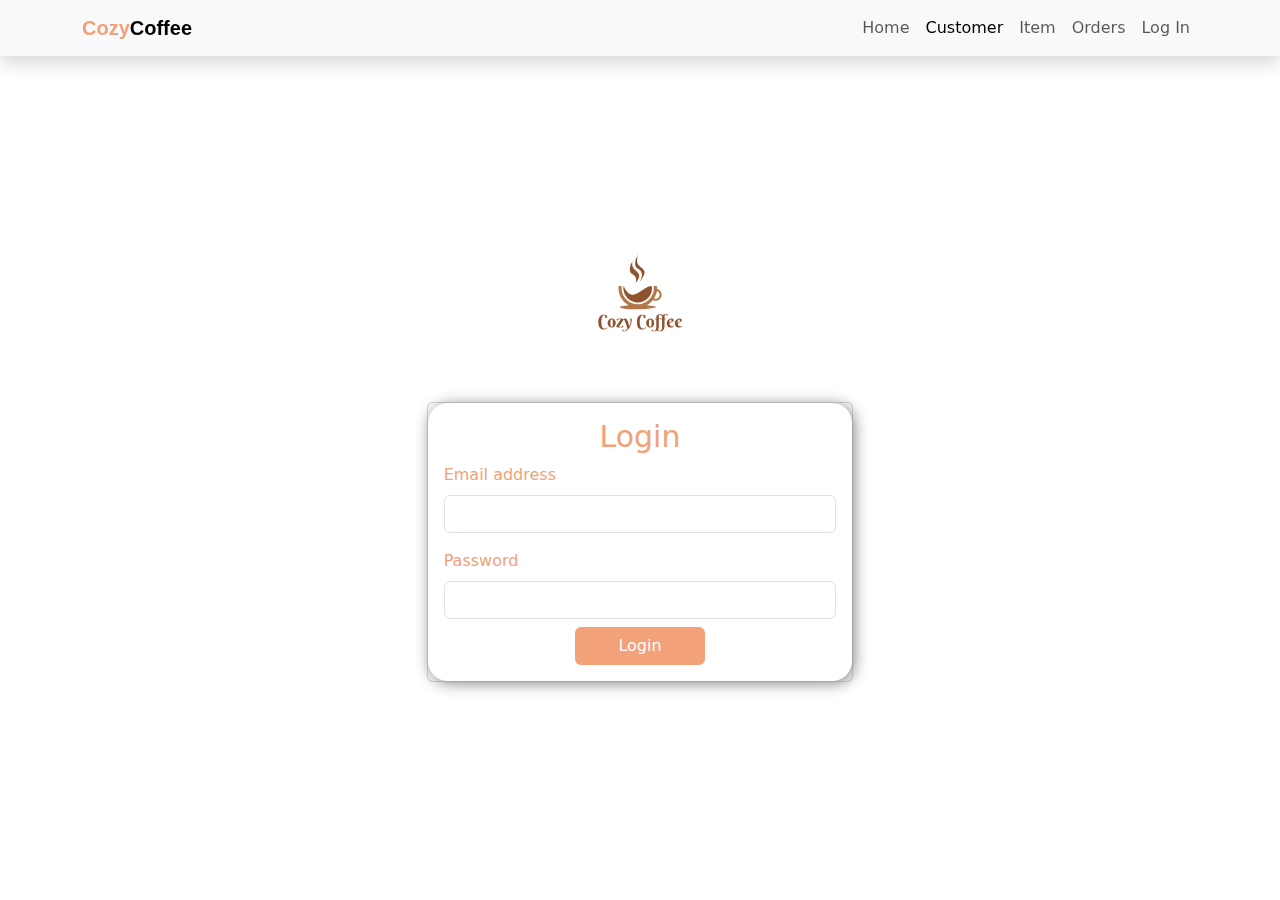
<file: index.html>
<!DOCTYPE html>
<html lang="en">
<head>
    <meta charset="UTF-8">
    <title>POS System</title>
    <link rel="stylesheet" href="assets/styles/normalize.css">
    <link rel="stylesheet" href="assets/styles/index.css">
    <link rel="preconnect" href="https://fonts.googleapis.com">
    <link rel="preconnect" href="https://fonts.gstatic.com" crossorigin>
    <link href="https://fonts.googleapis.com/css2?family=Kanit:ital,wght@0,100;0,200;0,300;0,400;0,500;0,600;0,700;0,800;0,900;1,100;1,200;1,300;1,400;1,500;1,600;1,700;1,800;1,900&family=Spicy+Rice&display=swap" rel="stylesheet">
    <link href="https://cdn.jsdelivr.net/npm/bootstrap@5.3.0/dist/css/bootstrap.min.css" rel="stylesheet">
</head>
<body>

<!--  Navbar -->

<nav class="navbar navbar-expand-lg bg-body-tertiary fixed-top shadow">
    <div class="container">
        <button class="navbar-toggler" type="button" data-bs-toggle="collapse" data-bs-target="#navbarTogglerDemo03" aria-controls="navbarTogglerDemo03" aria-expanded="false" aria-label="Toggle navigation">
            <span class="navbar-toggler-icon"></span>
        </button>
        <a class="navbar-brand" href="#"><span id="brand_first_word">Cozy</span>Coffee</a>
        <div class="collapse navbar-collapse" id="navbarTogglerDemo03">
            <ul class="navbar-nav ms-auto">
                <li class="nav-item">
                    <a class="nav-link" aria-current="page" id="home_nav">Home</a>
                </li>
                <li class="nav-item">
                    <a class="nav-link active" id="customer_nav">Customer</a>
                </li>
                <li class="nav-item">
                    <a class="nav-link" id="item_nav">Item</a>
                </li>
                <li class="nav-item">
                    <a class="nav-link" id="order_nav">Orders</a>
                </li>
                <li class="nav-item">
                    <a class="nav-link" id="login_nav">Log In</a>
                </li>
            </ul>

        </div>
    </div>
</nav>

<!-- Login Page -->

<div id="login_content" class="d-flex flex-column justify-content-center align-items-center vh-100">
    <!-- Logo Image -->
    <div class="mb-4">
        <img src="assets/images/logo.png" id="logo" alt="Cozy Coffee Logo">
    </div>

    <!-- Login Form -->
    <div class="col-md-4">
        <div class="card">
            <div class="card-body cover">
                <form>
                    <h5 id="heading1" class="text-center">Login</h5>
                    <div class="mb-3" id="field1">
                        <label for="inputEmail" class="form-label labels">Email address</label>
                        <input type="email" class="form-control" id="inputEmail" aria-describedby="emailHelp">
                    </div>
                    <div class="mb-2" id="field2">
                        <label for="inputPassword" class="form-label labels">Password</label>
                        <input type="password" class="form-control" id="inputPassword">
                    </div>
                </form>

                <div class="d-grid gap-2 col-12 col-md-6 col-lg-4 mx-auto">
                    <a href="home.html">
                        <button class="btn btn-primary" type="button" id="login_btn">Login</button>
                    </a>
                </div>
            </div>
        </div>
    </div>
</div>

<!-- Home Page -->

<div class="row row-cols-1 row-cols-md-3 g-4" id="home_content">
    <div class="col">
        <div class="card h-100 countSection">
            <div class="card-body">
                <h5 class="card-title text-center countHeading">CUSTOMERS</h5>
                <h5 class="card-title text-center count">10</h5>
                <img src="assets/images/customer.png">
            </div>
        </div>
    </div>
    <div class="col">
        <div class="card h-100 countSection">

            <div class="card-body">
                <h5 class="card-title text-center countHeading">ORDERS</h5>
                <h5 class="card-title text-center count">50</h5>
                <img src="assets/images/item.png">
            </div>
        </div>
    </div>
    <div class="col">
        <div class="card h-100 countSection">

            <div class="card-body">
                <h5 class="card-title text-center countHeading">ITEMS</h5>
                <h5 class="card-title text-center count">40</h5>
                <img src="assets/images/order.png">
            </div>
        </div>
    </div>

</div>

<!-- Customer Page -->

<div class="card backgroundCover" id="customer_content">

    <div class="card-body">

        <h4 class="text-center heading">Manage Customers</h4>

        <div class="container_fluid">

            <div class="row row-cols-1 row-cols-md-3 g-4 card_cover">
                <div class="col">

                    <!-- Item Form -->

                    <div class="card">
                        <div class="card-body details">
                            <form>
                                <div class="mb-3">
                                    <label for="customer_id" class="form-label">Customer ID</label>
                                    <input type="text" class="form-control" id="customer_id" aria-describedby="emailHelp">

                                </div>
                                <div class="mb-3">
                                    <label for="customer_name" class="form-label">Name</label>
                                    <input type="text" class="form-control" id="customer_name">
                                </div>
                                <div class="mb-3">
                                    <label for="address" class="form-label">Address</label>
                                    <input type="text" class="form-control" id="address">
                                </div>
                                <div class="mb-3">
                                    <label for="email" class="form-label">Email</label>
                                    <input type="email" class="form-control" id="email">
                                </div>
                                <div class="mb-3">
                                    <label for="contact" class="form-label">Contact No</label>
                                    <input type="text" class="form-control" id="contact">
                                </div>
                                <button type="button" class="btn btn-success">Save</button>
                                <button type="button" class="btn btn-success">Update</button>
                                <button type="button" class="btn btn-success">Delete</button>
                                <button type="button" class="btn btn-success">Clear</button>
                            </form>
                        </div>
                    </div>
                </div>

                <div class="col-md-8">
                    <!-- Search Form -->

                    <div class="card">
                        <div class="card-body">

                            <div class="row" >
                                <div class="col-6 col-md-4 searchForm">
                                    <input type="text" class="form-control" id="inputCustomerTel" aria-describedby="idHelp" placeholder="Customer Name">
                                    <button type="button" class="btn btn-warning">Search</button>
                                </div>
                            </div>

                            <br>
                            <div class="table-responsive">

                                <!-- Customer table -->

                                <table class="table table-bordered tableSection table-secondary">
                                    <thead>
                                    <tr>
                                        <th scope="col">Customer ID</th>
                                        <th scope="col">Name</th>
                                        <th scope="col">Address</th>
                                        <th scope="col">Email</th>
                                        <th scope="col">Contact No</th>
                                    </tr>
                                    </thead>
                                    <tbody>
                                    <tr>
                                        <th scope="row">1</th>
                                        <td>Saduni</td>
                                        <td>Galle</td>
                                        <td>saduni@gmail.com</td>
                                        <td>0748901256</td>
                                    </tr>
                                    <tr>
                                        <th scope="row">2</th>
                                        <td>Amal</td>
                                        <td>Kandy</td>
                                        <td>amal@gmail.com</td>
                                        <td>0725001256</td>
                                    </tr>
                                    <tr>
                                        <th scope="row">2</th>
                                        <td>Dilan</td>
                                        <td>Panadura</td>
                                        <td>dilan@gmail.com</td>
                                        <td>0718456256</td>
                                    </tr>
                                    <tr>
                                        <th scope="row">2</th>
                                        <td>Nuwani</td>
                                        <td>Matara</td>
                                        <td>nuwani@gmail.com</td>
                                        <td>0768904566</td>
                                    </tr>
                                    <tr>
                                        <th scope="row">2</th>
                                        <td>Udari</td>
                                        <td>Kandy</td>
                                        <td>udari@gmail.com</td>
                                        <td>0768904566</td>
                                    </tr>
                                    <tr>
                                        <th scope="row">2</th>
                                        <td>Kavindu</td>
                                        <td>Panadura</td>
                                        <td>kavindu@gmail.com</td>
                                        <td>0768904566</td>
                                    </tr>
                                    </tbody>
                                </table>

                            </div>
                        </div>
                    </div>
                </div>
            </div>
        </div>

    </div>
</div>

<!-- Item Content -->

<div class="card backgroundCover" id="item_content">

    <div class="card-body">

        <h4 class="text-center heading">Manage Items</h4>


        <div class="container_fluid">

            <div class="row row-cols-1 row-cols-md-3 g-4 card_cover">
                <div class="col">
                    <!-- Item Form -->

                    <div class="card">
                        <div class="card-body details">
                            <form>
                                <div class="mb-3">
                                    <label for="item_code" class="form-label">Item Code</label>
                                    <input type="text" class="form-control" id="item_code" aria-describedby="emailHelp">

                                </div>
                                <div class="mb-3">
                                    <label for="description" class="form-label">Description</label>
                                    <input type="text" class="form-control" id="description">
                                </div>
                                <div class="mb-3">
                                    <label for="price" class="form-label">Unit Price</label>
                                    <input type="text" class="form-control" id="price">
                                </div>
                                <div class="mb-3">
                                    <label for="qty" class="form-label">Quantity</label>
                                    <input type="text" class="form-control" id="qty">
                                </div>

                                <button type="button" class="btn btn-success">Save</button>
                                <button type="button" class="btn btn-success">Update</button>
                                <button type="button" class="btn btn-success">Delete</button>
                                <button type="button" class="btn btn-success">Clear</button>
                            </form>
                        </div>
                    </div>
                </div>

                <div class="col-md-8">

                    <!-- Search Form -->

                    <div class="card">
                        <div class="card-body details">

                            <div class="row" >
                                <div class="col-6 col-md-4 searchForm">
                                    <input type="text" class="form-control" id="itemCode" aria-describedby="idHelp" placeholder="Item Name">
                                    <button type="button" class="btn btn-warning">Search</button>
                                </div>
                            </div>

                            <br>

                            <!-- Item Table -->

                            <div class="table-responsive">

                                <table class="table table-bordered tableSection table-secondary">
                                    <thead>
                                    <tr>
                                        <th scope="col">Item Code</th>
                                        <th scope="col">Description</th>
                                        <th scope="col">Unit Price</th>
                                        <th scope="col">Quantity</th>

                                    </tr>
                                    </thead>
                                    <tbody>
                                    <tr>
                                        <td>I001</td>
                                        <td>Cappucino</td>
                                        <td>500.00</td>
                                        <td>100</td>
                                    </tr>
                                    <tr>
                                        <td>I002</td>
                                        <td>Coffee Latte</td>
                                        <td>800.00</td>
                                        <td>150</td>
                                    </tr>
                                    <tr>
                                        <td>I003</td>
                                        <td>Americano</td>
                                        <td>650.00</td>
                                        <td>220</td>
                                    </tr>
                                    <tr>
                                        <td>I004</td>
                                        <td>Mocha</td>
                                        <td>700.00</td>
                                        <td>167</td>
                                    </tr>
                                    <tr>
                                        <td>I005</td>
                                        <td>Iced Coffee</td>
                                        <td>430.00</td>
                                        <td>190</td>
                                    </tr>
                                    <tr>
                                        <td>I006</td>
                                        <td>Macchiato</td>
                                        <td>670.00</td>
                                        <td>300</td>
                                    </tr>
                                    <tr>
                                        <td>I007</td>
                                        <td>Nitro Coffee</td>
                                        <td>900.00</td>
                                        <td>400</td>
                                    </tr>
                                    <tr>
                                        <td>I008</td>
                                        <td>Espresso</td>
                                        <td>880.00</td>
                                        <td>400</td>
                                    </tr>
                                    </tbody>
                                </table>

                            </div>
                        </div>
                    </div>
                </div>
            </div>
        </div>
    </div>
</div>

<!-- Order Page -->

<div class="card backgroundCover" id="order_content">

    <div class="card-body">

        <h4 class="text-center" id="heading">Manage Orders</h4>

        <div id="details">

            <div class="row justify-content-center">
                <div class="col-sm-7 mb-3 mb-sm-0">

                    <!-- Invoice Details -->

                    <div class="card">
                        <div class="card-body">
                            <h5 class="od_headings text-center">Invoice Details</h5>

                            <label for="orderId" class="form-label" id="odId">Order ID</label>
                            <input type="text" class="form-control" id="orderId" aria-describedby="emailHelp" placeholder="O001">

                            <label for="date" class="form-label" id="od_date">Date</label>
                            <input type="date" class="form-control" id="date" aria-describedby="emailHelp" placeholder="O001">
                            <label id="cusId">Customer ID</label>
                            <select class="form-select" aria-label="Default select example" id="customerId">
                                <option selected>C001</option>
                                <option value="1">C002</option>
                                <option value="2">C003</option>
                                <option value="3">C004</option>
                            </select>

                            <label for="customerName" class="form-label" id="cuName">Customer Name</label>
                            <input type="text" class="form-control" id="customerName" aria-describedby="emailHelp" placeholder="Enter name">

                        </div>
                    </div>

                </div>

            </div>


            <div class="row justify-content-center">
                <div class="col-sm-7 mb-3 mb-sm-0">

                    <!-- Item Details -->

                    <div class="card">
                        <div class="card-body">
                            <h5 class="od_headings text-center">Item Details</h5>

                            <label id="iCode">Item Code</label>
                            <select class="form-select" aria-label="Default select example" id="itemId">
                                <option selected>I001</option>
                                <option value="1">I002</option>
                                <option value="2">I003</option>
                                <option value="3">I004</option>
                            </select>
                            <label for="itemName" class="form-label" id="iName">Description</label>
                            <input type="text" class="form-control" id="itemName" aria-describedby="emailHelp" placeholder="Enter item name">
                            <label for="itemPrice" class="form-label" id="unitPrice">Unit Price</label>
                            <input type="text" class="form-control" id="itemPrice" aria-describedby="emailHelp" placeholder="Enter item price">
                            <label for="itemQty" class="form-label" id="qty2">Quantity</label>
                            <input type="text" class="form-control" id="itemQty" aria-describedby="emailHelp" placeholder="Enter quantity"><br>
                            <button type="button" class="btn btn-success" id="cartBtn">Add to cart</button>
                        </div>
                    </div>

                </div>

            </div>
        </div>

        <!-- Order Table -->

        <div class="table-responsive orderTbl">

            <table class="table table-bordered tableSection table-secondary">
                <thead>
                <tr class="table-dark">
                    <th scope="col">Item Code</th>
                    <th scope="col">Description</th>
                    <th scope="col">Unit Price</th>
                    <th scope="col">Quantity</th>
                    <th scope="col">Total</th>
                </tr>
                </thead>
                <tbody>
                <tr>
                    <td>I001</td>
                    <td>Cappucino</td>
                    <td>500.00</td>
                    <td>4</td>
                    <td>2000.00</td>
                </tr>
                <tr>
                    <td>I002</td>
                    <td>Coffee Latte</td>
                    <td>800.00</td>
                    <td>1</td>
                    <td>800.00</td>
                </tr>

                </tbody>
            </table>
        </div>


        <div id="od_buttons">
            <div class="row g-3 align-items-center" id="total">
                <div class="col-auto">
                    <label for="inputPassword6" class="col-form-label">Total</label>
                </div>
                <div class="col-auto">
                    <input type="text" id="inputPassword6" class="form-control" aria-describedby="passwordHelpInline">
                </div>
            </div>
            <button type="button" class="btn btn-success order_btn">Place Order</button>
        </div>

    </div>
</div>

<!-- Single Page Apply -->

<script>

     let loginNav = document.getElementById("login_nav");
     let homeNav = document.getElementById("home_nav");
     let customerNav = document.getElementById("customer_nav");
     let itemNav = document.getElementById("item_nav");
     let orderNav = document.getElementById("order_nav");

     let loginSection = document.getElementById("login_content");
     let homeSection = document.getElementById("home_content");
     let customerSection = document.getElementById("customer_content");
     let itemSection = document.getElementById("item_content");
     let orderSection = document.getElementById("order_content");

     loginSection.style.display="none";
     homeSection.style.display="none";
     customerSection.style.display="none";
     itemSection.style.display="none";
     orderSection.style.display="none";

     homeNav.addEventListener('click', function () {
         homeSection.style.display="block"
         customerSection.style.display="none";
         itemSection.style.display="none";
         orderSection.style.display="none";
         loginSection.style.display="none";
     });

     customerNav.addEventListener('click', function () {
         homeSection.style.display="none"
         customerSection.style.display="block";
         itemSection.style.display="none";
         orderSection.style.display="none";
         loginSection.style.display="none";
     });

     itemNav.addEventListener('click', function () {
         homeSection.style.display="none"
         customerSection.style.display="none";
         itemSection.style.display="block";
         orderSection.style.display="none";
         loginSection.style.display="none";
     });

     orderNav.addEventListener('click', function () {
         homeSection.style.display="none"
         customerSection.style.display="none";
         itemSection.style.display="none";
         orderSection.style.display="block";
         loginSection.style.display="none";
     });

     loginNav.addEventListener('click', function () {
         homeSection.style.display="none"
         customerSection.style.display="none";
         itemSection.style.display="none";
         orderSection.style.display="none";
         loginSection.style.display="block";
     });


</script>
<script src="https://cdn.jsdelivr.net/npm/bootstrap@5.3.3/dist/js/bootstrap.bundle.min.js" integrity="sha384-YvpcrYf0tY3lHB60NNkmXc5s9fDVZLESaAA55NDzOxhy9GkcIdslK1eN7N6jIeHz" crossorigin="anonymous"></script>
</body>
</html>
</file>
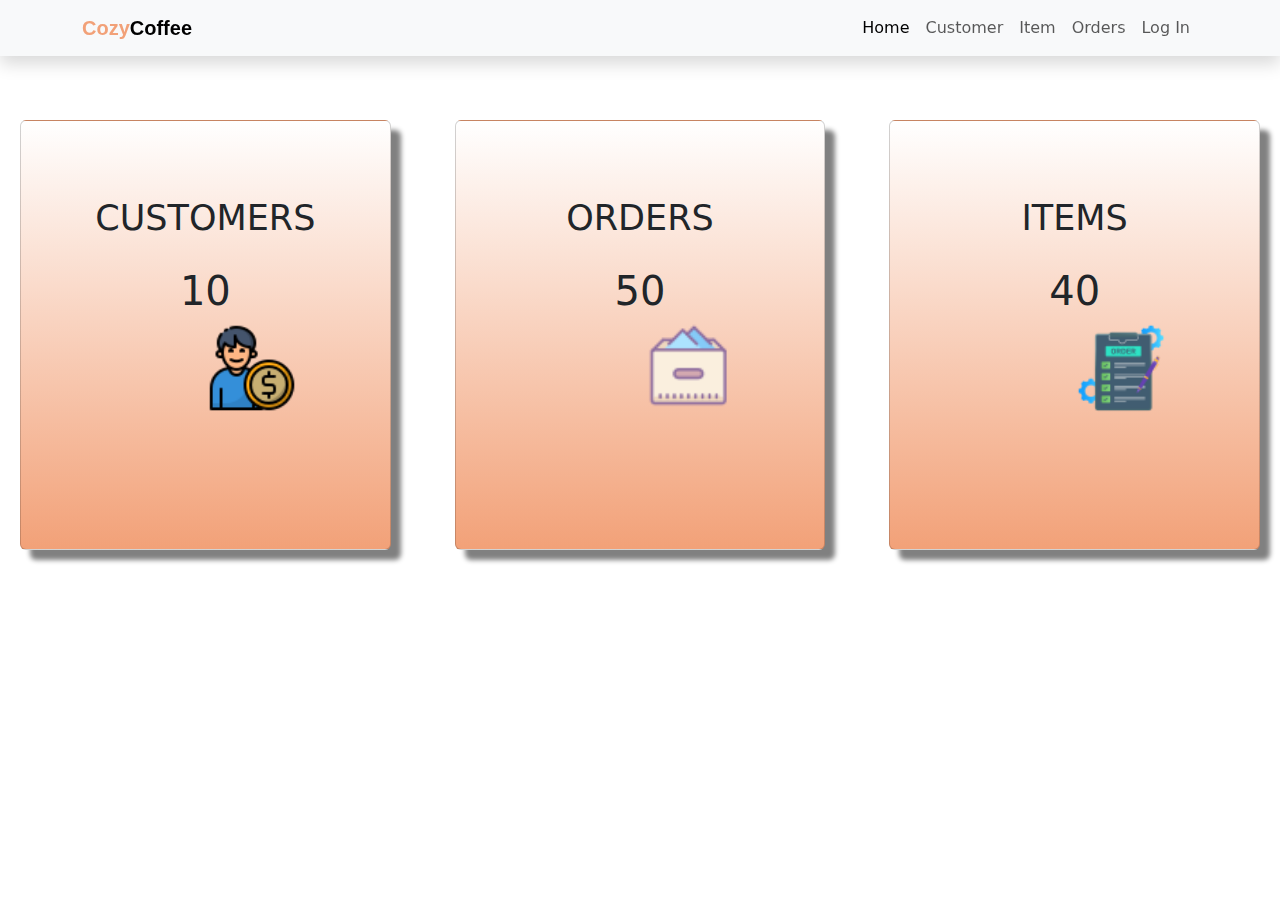
<file: home.html>
<!DOCTYPE html>
<html lang="en">
<head>
    <meta charset="UTF-8">
    <title>Home</title>
    <link rel="stylesheet" href="assets/styles/normalize.css">
    <link rel="stylesheet" href="assets/styles/index.css">
    <link href="https://cdn.jsdelivr.net/npm/bootstrap@5.3.0/dist/css/bootstrap.min.css" rel="stylesheet">
</head>
<body>

<!-- Navbar -->

<nav class="navbar navbar-expand-lg bg-body-tertiary fixed-top shadow">
    <div class="container">
        <button class="navbar-toggler" type="button" data-bs-toggle="collapse" data-bs-target="#navbarTogglerDemo03" aria-controls="navbarTogglerDemo03" aria-expanded="false" aria-label="Toggle navigation">
            <span class="navbar-toggler-icon"></span>
        </button>
        <a class="navbar-brand" href="#"><span id="brand_first_word">Cozy</span>Coffee</a>
        <div class="collapse navbar-collapse" id="navbarTogglerDemo03">
            <ul class="navbar-nav ms-auto">
                <li class="nav-item">
                    <a class="nav-link active" aria-current="page" href="home.html">Home</a>
                </li>
                <li class="nav-item">
                    <a class="nav-link" href="customer.html">Customer</a>
                </li>
                <li class="nav-item">
                    <a class="nav-link" href="item.html">Item</a>
                </li>
                <li class="nav-item">
                    <a class="nav-link" href="order.html">Orders</a>
                </li>
                <li class="nav-item">
                    <a class="nav-link" href="login.html">Log In</a>
                </li>
            </ul>

        </div>
    </div>
</nav>

<!-- Home Content -->


<div class="row row-cols-1 row-cols-md-3 g-4">
    <div class="col">
        <div class="card h-100 countSection">
            <div class="card-body">
                <h5 class="card-title text-center countHeading">CUSTOMERS</h5>
                <h5 class="card-title text-center count">10</h5>
                <img src="assets/images/customer.png">
            </div>
        </div>
    </div>
    <div class="col">
        <div class="card h-100 countSection">

            <div class="card-body">
                <h5 class="card-title text-center countHeading">ORDERS</h5>
                <h5 class="card-title text-center count">50</h5>
                <img src="assets/images/item.png">
            </div>
        </div>
    </div>
    <div class="col">
        <div class="card h-100 countSection">

            <div class="card-body">
                <h5 class="card-title text-center countHeading">ITEMS</h5>
                <h5 class="card-title text-center count">40</h5>
                <img src="assets/images/order.png">
            </div>
        </div>
    </div>

</div>

<script src="https://cdn.jsdelivr.net/npm/bootstrap@5.3.3/dist/js/bootstrap.bundle.min.js" integrity="sha384-YvpcrYf0tY3lHB60NNkmXc5s9fDVZLESaAA55NDzOxhy9GkcIdslK1eN7N6jIeHz" crossorigin="anonymous"></script>
</body>
</html>
</file>
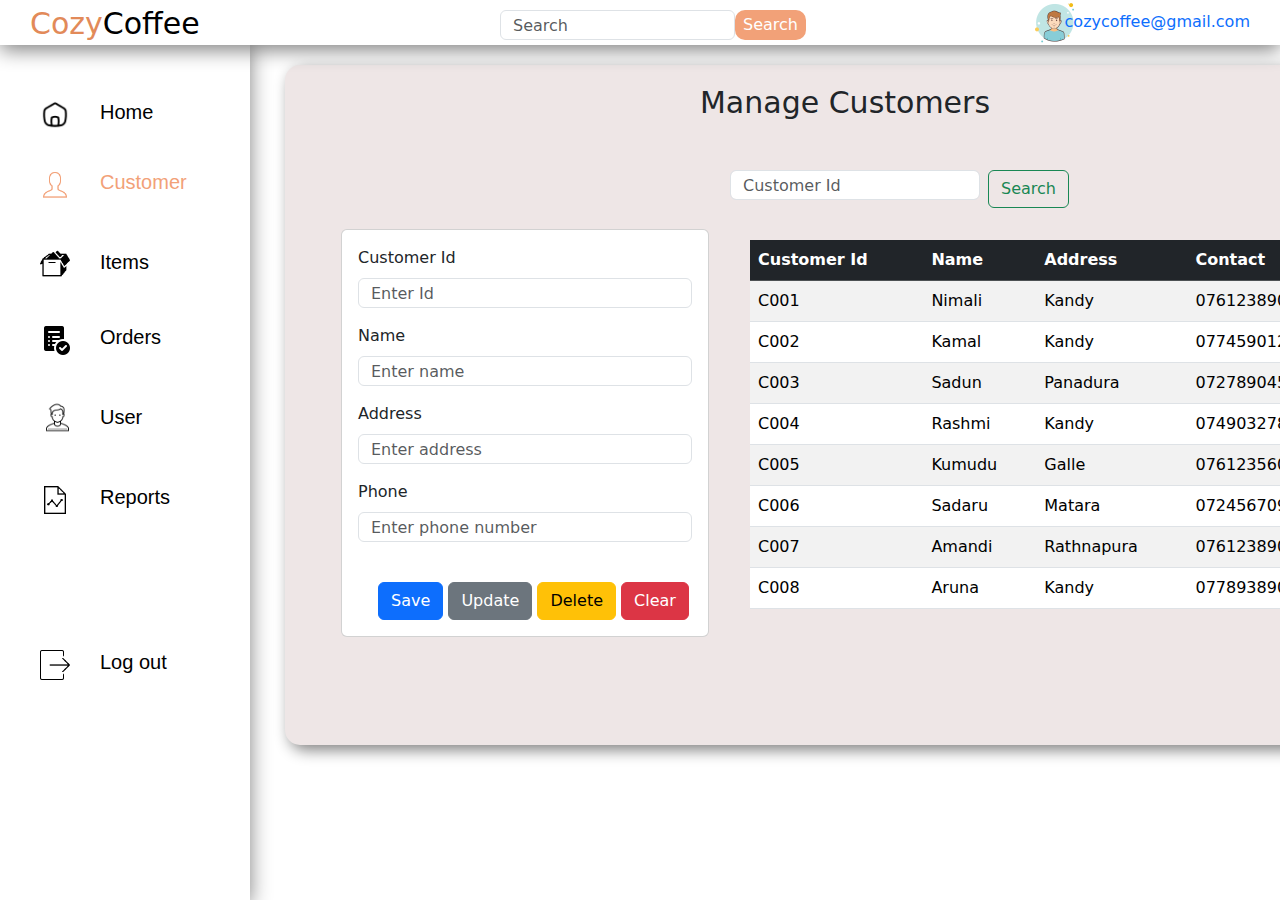
<file: customer/customer.html>
<!DOCTYPE html>
<html lang="en">
<head>
    <meta charset="UTF-8">
    <title>Customer Page</title>
    <link rel="stylesheet" href="customer.css">
    <link href="https://cdn.jsdelivr.net/npm/bootstrap@5.3.3/dist/css/bootstrap.min.css" rel="stylesheet" integrity="sha384-QWTKZyjpPEjISv5WaRU9OFeRpok6YctnYmDr5pNlyT2bRjXh0JMhjY6hW+ALEwIH" crossorigin="anonymous">
</head>
<body>

<main>
    <section id="customer_page">

        <section>
            <nav class="navbar">
                <h4 id="shop_name"><span id="first_word">Cozy</span><span id="second_word">Coffee</span></h4>
                <div class="container-fluid">
                    <form class="d-flex" role="search">
                        <input class="form-control" type="search" placeholder="Search" aria-label="Search">
                        <button id="search_btn" type="submit">Search</button>
                    </form>
                </div>
            </nav>

            <div id="logo_field">
                <img src="/assets/images/user_img.png" id="user_img">
                <a href="#">
                    <span id="email">cozycoffee@gmail.com</span>
                </a>
            </div>
        </section>

        <aside id="sidebar">
            <div>
                <img src="/assets/images/home_icon2.png" id="home_icon" class="icons">

                <a href="../home/main.html">
                    <h6 id="home_link">Home</h6>
                </a>

            </div>

            <div>
                <img src="/assets/images/customer_icon2.png" id="customer_icon" class="icons">
                <a href="../customer/customer.html">
                    <h6 id="customer_link" class="links">Customer</h6>
                </a>
            </div>

            <div>
                <img src="/assets/images/item_icon.png" id="item_icon" class="icons">
                <a href="../Item/item.html">
                    <h6 id="item_link" class="links" >Items</h6>
                </a>
            </div>

            <div>
                <img src="/assets/images/order_icon.png" id="order_icon" class="icons">
                <a href="../order/order.html">
                    <h6 id="order_link" class="links" >Orders</h6>
                </a>
            </div>

            <div>
                <img src="/assets/images/user_icon.png" id="user_icon" class="icons">
                <a href="../user/user.html">
                    <h6 id="user_link" class="links" >User</h6>
                </a>
            </div>

            <div>
                <img src="/assets/images/report_icon.png" id="report_icon" class="icons">
                <a href="../reports/reports.html">
                    <h6 id="report_link" class="links" >Reports</h6>
                </a>
            </div>

            <div>
                <img src="/assets/images/logout_icon.png" id="logout_icon" class="icons">

                <h6 id="logout_link" class="links" >Log out</h6>

            </div>
        </aside>
        <section id="home_content">
            <h3 class="text-center" id="cu_heading">Manage Customers</h3>
            <div style="width: 23rem;" class="card position-absolute top-20 start-0 end-0 m-auto" id="customer_form">
                <div class="card-body">
                    <form >

                        <div class="mb-3">
                            <label for="customerId" class="form-label">Customer Id</label>
                            <input type="text" class="form-control" id="customerId" aria-describedby="emailHelp" placeholder="Enter Id">
                        </div>

                        <div class="mb-3">
                            <label for="name" class="form-label">Name</label>
                            <input type="text" class="form-control" id="name" aria-describedby="emailHelp" placeholder="Enter name">
                        </div>

                        <div class="mb-3">
                            <label for="address" class="form-label">Address</label>
                            <input type="text" class="form-control" id="address" aria-describedby="emailHelp" placeholder="Enter address">
                        </div>

                        <div class="mb-3">
                            <label for="phone" class="form-label">Phone</label>
                            <input type="text" class="form-control" id="phone" aria-describedby="emailHelp" placeholder="Enter phone number">
                        </div>

                        <br>
                        <div id="buttons">
                        <button type="submit" class="btn btn-primary">Save</button>
                        <button type="submit" class="btn btn-secondary">Update</button>
                        <button type="submit" class="btn btn-warning">Delete</button>
                        <button type="submit" class="btn btn-danger">Clear</button>
                        </div>
                    </form>
                </div>
            </div>
        </section>

        <section id="customer_table">
            <div class="container-fluid">
                <form class="d-flex" role="search" id="cid_form">
                    <input class="form-control me-2" type="search" placeholder="Customer Id" aria-label="Search" id="cid_search">
                    <button class="btn btn-outline-success" type="submit">Search</button>
                </form>
            </div>

            <table class="table table-striped" id="customerTbl">
                <thead>
                <tr class="table-dark" >
                    <th scope="col" >Customer Id</th>
                    <th scope="col" >Name</th>
                    <th scope="col" >Address</th>
                    <th scope="col" >Contact</th>
                </tr>
                </thead>
                <tbody>
                 <tr>
                     <td>C001</td>
                     <td>Nimali</td>
                     <td>Kandy</td>
                     <td>0761238904</td>
                 </tr>
                 <tr>
                     <td>C002</td>
                         <td>Kamal</td>
                     <td>Kandy</td>
                     <td>0774590123</td>
                 </tr>
                 <tr>
                     <td>C003</td>
                     <td>Sadun</td>
                     <td>Panadura</td>
                     <td>0727890456</td>
                 </tr>
                 <tr>
                     <td>C004</td>
                     <td>Rashmi</td>
                     <td>Kandy</td>
                     <td>0749032789</td>
                 </tr>
                 <tr>
                     <td>C005</td>
                     <td>Kumudu</td>
                     <td>Galle</td>
                     <td>0761235604</td>
                 </tr>
                 <tr>
                     <td>C006</td>
                     <td>Sadaru</td>
                     <td>Matara</td>
                     <td>0724567098</td>
                 </tr>
                 <tr>
                     <td>C007</td>
                     <td>Amandi</td>
                     <td>Rathnapura</td>
                     <td>0761238904</td>
                 </tr>
                 <tr>
                     <td>C008</td>
                     <td>Aruna</td>
                     <td>Kandy</td>
                     <td>0778938904</td>
                 </tr>
            </tbody>

            </table>
        </section>
    </section>
</main>

<script src="https://cdn.jsdelivr.net/npm/bootstrap@5.3.3/dist/js/bootstrap.bundle.min.js" integrity="sha384-YvpcrYf0tY3lHB60NNkmXc5s9fDVZLESaAA55NDzOxhy9GkcIdslK1eN7N6jIeHz" crossorigin="anonymous"></script>
</body>
</html>
</file>
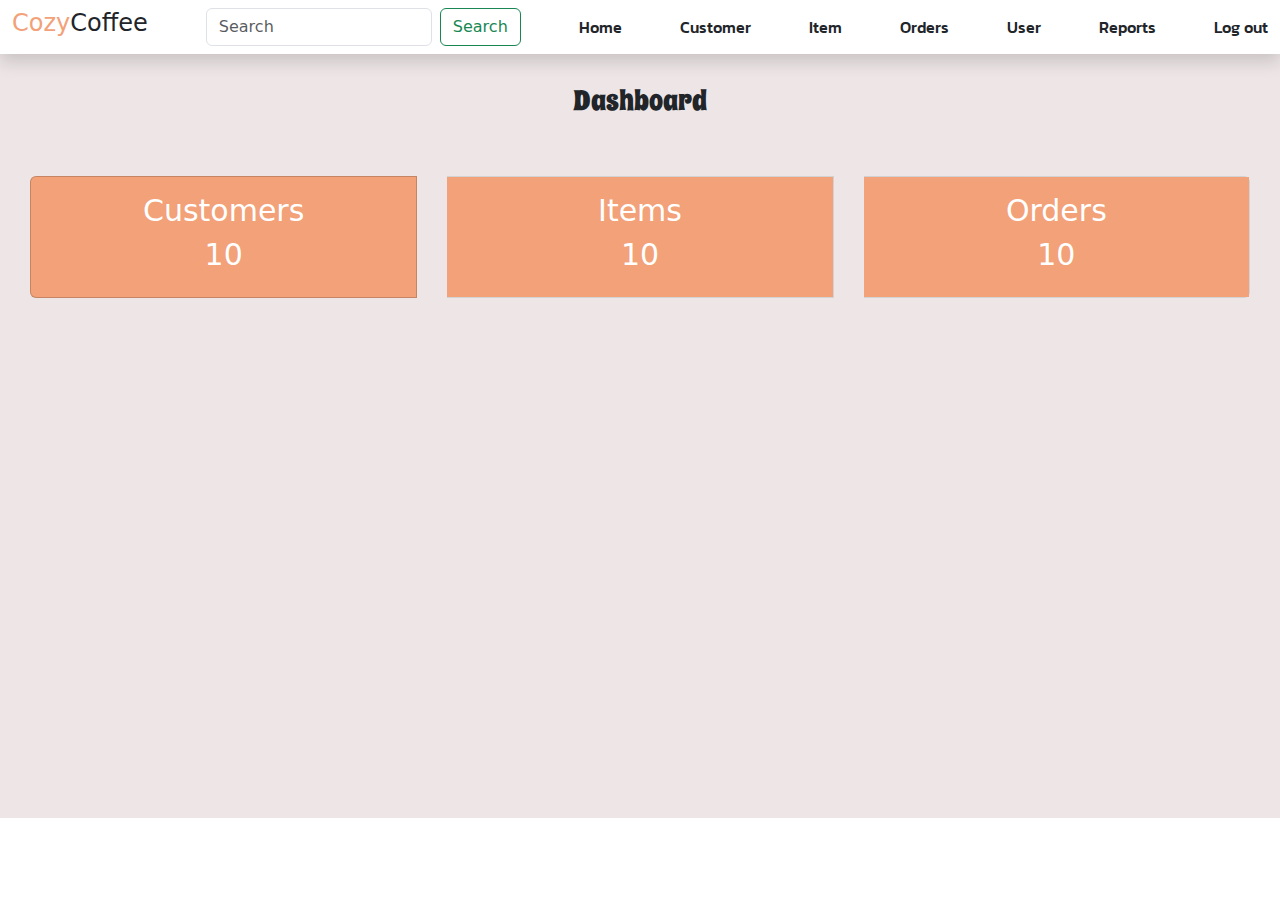
<file: home/main.html>
<!DOCTYPE html>
<html lang="en">
<head>
    <meta charset="UTF-8">
    <title>Home Page</title>
    <link rel="stylesheet" href="home.css">
    <link rel="stylesheet" href="/assets/style/normalize.css">
    <link rel="preconnect" href="https://fonts.googleapis.com">
    <link rel="preconnect" href="https://fonts.gstatic.com" crossorigin>
    <link href="https://fonts.googleapis.com/css2?family=Afacad+Flux:wght@100..1000&display=swap" rel="stylesheet">
    <link rel="preconnect" href="https://fonts.googleapis.com">
    <link rel="preconnect" href="https://fonts.gstatic.com" crossorigin>
    <link href="https://fonts.googleapis.com/css2?family=Kanit:ital,wght@0,100;0,200;0,300;0,400;0,500;0,600;0,700;0,800;0,900;1,100;1,200;1,300;1,400;1,500;1,600;1,700;1,800;1,900&display=swap" rel="stylesheet">
    <link rel="preconnect" href="https://fonts.googleapis.com">
    <link rel="preconnect" href="https://fonts.gstatic.com" crossorigin>
    <link href="https://fonts.googleapis.com/css2?family=Kanit:ital,wght@0,100;0,200;0,300;0,400;0,500;0,600;0,700;0,800;0,900;1,100;1,200;1,300;1,400;1,500;1,600;1,700;1,800;1,900&family=Spicy+Rice&display=swap" rel="stylesheet">
    <link href="https://cdn.jsdelivr.net/npm/bootstrap@5.3.3/dist/css/bootstrap.min.css" rel="stylesheet" integrity="sha384-QWTKZyjpPEjISv5WaRU9OFeRpok6YctnYmDr5pNlyT2bRjXh0JMhjY6hW+ALEwIH" crossorigin="anonymous">
</head>
<body>


    <section id="home_content">

        <nav class="navbar shadow" style="background-color: white;">
            <div class="container-fluid">
                <h4 id="shop_name"><span id="first_word">Cozy</span><span id="second_word">Coffee</span></h4>
                <form class="d-flex" role="search">
                    <input class="form-control me-2" type="search" placeholder="Search" aria-label="Search">
                    <button class="btn btn-outline-success" type="submit">Search</button>
                </form>


                <a class="nav-link" href="/home/main.html">Home</a>
                <a class="nav-link" href="/customer/customer.html">Customer</a>
                <a class="nav-link" href="/Items/item.html">Item</a>
                <a class="nav-link" href="/order/order.html">Orders</a>
                <a class="nav-link" href="/user/user.html">User</a>
                <a class="nav-link" href="/reports/reports.html">Reports</a>
                <a class="nav-link" href="">Log out</a>

            </div>

        </nav>

        <h3 class="text-center" id="dashboard_heading">Dashboard</h3>

        <div class="card-group">

            <div class="card" style="background: #f2a178">
                <div class="card-body">
                    <h5 class="card-title text-center" style="color: white">Customers</h5>
                    <h5 class="card-title text-center" style="color: white">10</h5>
                </div>
            </div>
            <div class="card">

                <div class="card-body" style="background: #f2a178">
                    <h5 class="card-title text-center" style="color: white">Items</h5>
                    <h5 class="card-title text-center" style="color: white">10</h5>
                </div>
            </div>
            <div class="card">

                <div class="card-body" style="background: #f2a178">
                    <h5 class="card-title text-center" style="color: white">Orders</h5>
                    <h5 class="card-title text-center" style="color: white">10</h5>
                </div>
            </div>
        </div>

    </section>

<script src="https://cdn.jsdelivr.net/npm/bootstrap@5.3.3/dist/js/bootstrap.bundle.min.js" integrity="sha384-YvpcrYf0tY3lHB60NNkmXc5s9fDVZLESaAA55NDzOxhy9GkcIdslK1eN7N6jIeHz" crossorigin="anonymous"></script>
</body>
</html>
</file>
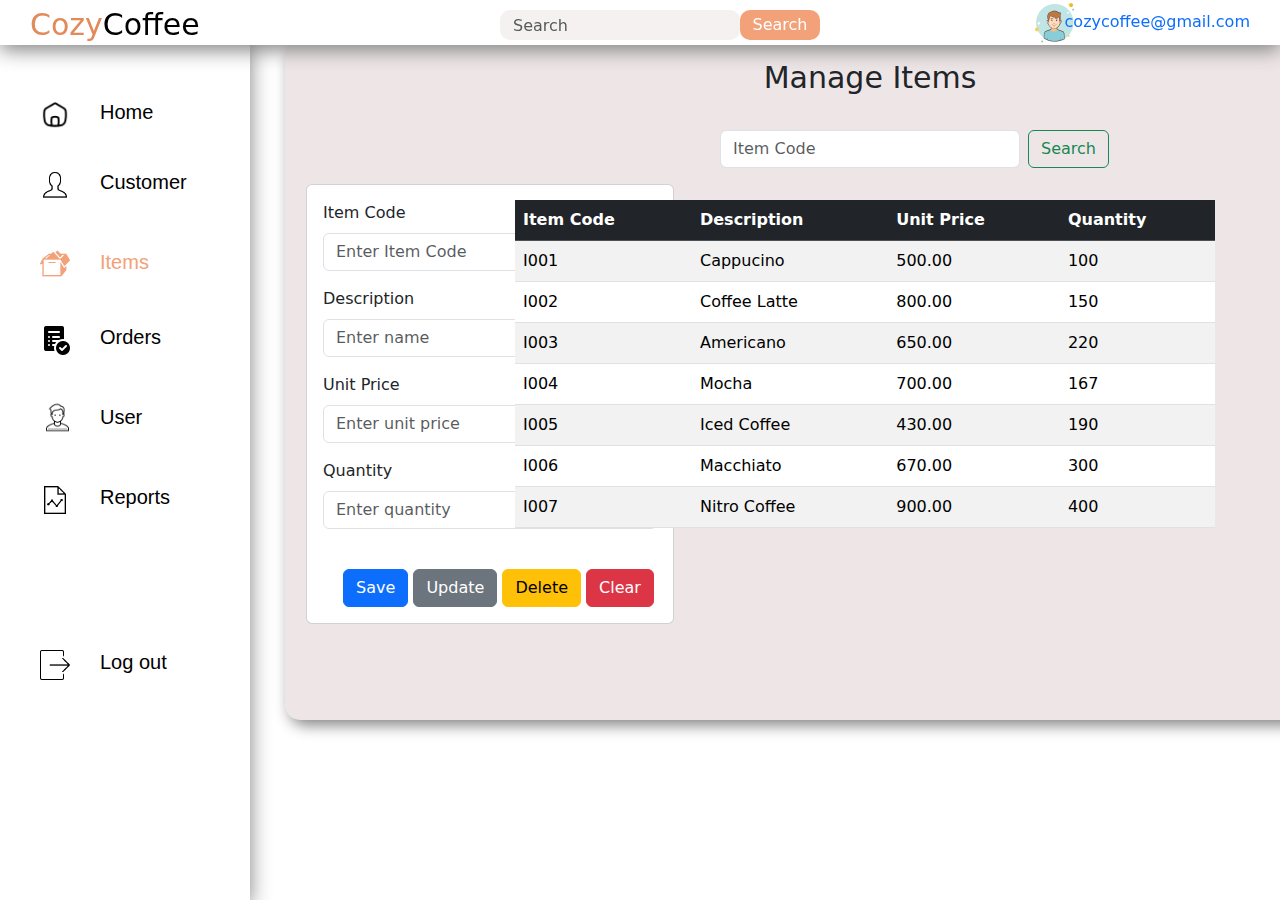
<file: Item/item.html>
<!DOCTYPE html>
<html lang="en">
<head>
    <meta charset="UTF-8">
    <title>Item Page</title>
  <link href="https://cdn.jsdelivr.net/npm/bootstrap@5.3.3/dist/css/bootstrap.min.css" rel="stylesheet" integrity="sha384-QWTKZyjpPEjISv5WaRU9OFeRpok6YctnYmDr5pNlyT2bRjXh0JMhjY6hW+ALEwIH" crossorigin="anonymous">
  <link rel="stylesheet" href="/Item/item.css">
</head>
<body>
<main>
  <section id="item_page">

    <section>
      <nav class="navbar">
        <h4 id="shop_name"><span id="first_word">Cozy</span><span id="second_word">Coffee</span></h4>
        <div class="container-fluid">
          <form class="d-flex" role="search">
            <input class="form-control" type="search" placeholder="Search" aria-label="Search" id="search_field">
            <button id="search_btn" type="submit">Search</button>
          </form>
        </div>
      </nav>

      <div>
        <img src="/assets/images/user_img.png" id="user_img">
        <a href="#">
          <span id="email">cozycoffee@gmail.com</span>
        </a>
      </div>
    </section>

    <aside id="sidebar">
      <div>
        <img src="/assets/images/home_icon2.png" id="home_icon" class="icons">

        <a href="../home/main.html">
          <h6 id="home_link">Home</h6>
        </a>

      </div>

      <div>
        <img src="/assets/images/customer_icon.png" id="customer_icon" class="icons">
        <a href="../customer/customer.html">
          <h6 id="customer_link" class="links">Customer</h6>
        </a>
      </div>

      <div>
        <img src="/assets/images/item_icon2.png" id="item_icon" class="icons">
        <a href="../Item/item.html">
          <h6 id="item_link" class="links" >Items</h6>
        </a>
      </div>

      <div>
        <img src="/assets/images/order_icon.png" id="order_icon" class="icons">
        <a href="../order/order.html">
          <h6 id="order_link" class="links" >Orders</h6>
        </a>
      </div>

      <div>
        <img src="/assets/images/user_icon.png" id="user_icon" class="icons">
        <a href="../user/user.html">
          <h6 id="user_link" class="links" >User</h6>
        </a>
      </div>

      <div>
        <img src="/assets/images/report_icon.png" id="report_icon" class="icons">
        <a href="../reports/reports.html">
          <h6 id="report_link" class="links" >Reports</h6>
        </a>
      </div>

      <div>
        <img src="/assets/images/logout_icon.png" id="logout_icon" class="icons">

        <h6 id="logout_link" class="links" >Log out</h6>

      </div>
    </aside>

    <section id="item_content">
      <h3 class="text-center" id="item_heading">Manage Items</h3>
      <div style="width: 23rem;" class="card position-absolute top-20 start-0 end-0 m-auto" id="item_form">
        <div class="card-body">
          <form >

            <div class="mb-3">
              <label for="itemCode" class="form-label">Item Code</label>
              <input type="text" class="form-control" id="itemCode" aria-describedby="emailHelp" placeholder="Enter Item Code">
            </div>

            <div class="mb-3">
              <label for="name" class="form-label">Description</label>
              <input type="text" class="form-control" id="name" aria-describedby="emailHelp" placeholder="Enter name">
            </div>

            <div class="mb-3">
              <label for="unitPrice" class="form-label">Unit Price</label>
              <input type="text" class="form-control" id="unitPrice" aria-describedby="emailHelp" placeholder="Enter unit price">
            </div>

            <div class="mb-3">
              <label for="qty" class="form-label">Quantity</label>
              <input type="text" class="form-control" id="qty" aria-describedby="emailHelp" placeholder="Enter quantity">
            </div>

            <br>
            <div id="buttons">
              <button type="submit" class="btn btn-primary">Save</button>
              <button type="submit" class="btn btn-secondary">Update</button>
              <button type="submit" class="btn btn-warning">Delete</button>
              <button type="submit" class="btn btn-danger">Clear</button>
            </div>
          </form>
        </div>
      </div>
    </section>

    <section>
      <div class="container-fluid">
        <form class="d-flex" role="search" id="icode_form">
          <input class="form-control me-2" type="search" placeholder="Item Code" aria-label="Search" id="icode_search">
          <button class="btn btn-outline-success" type="submit">Search</button>
        </form>
      </div>

      <table class="table table-striped" id="itemTbl">
        <thead>
        <tr class="table-dark" >
          <th scope="col" >Item Code</th>
          <th scope="col" >Description</th>
          <th scope="col" >Unit Price</th>
          <th scope="col" >Quantity</th>
        </tr>
        </thead>
        <tbody>
        <tr>
          <td>I001</td>
          <td>Cappucino</td>
          <td>500.00</td>
          <td>100</td>
        </tr>
        <tr>
          <td>I002</td>
          <td>Coffee Latte</td>
          <td>800.00</td>
          <td>150</td>
        </tr>
        <tr>
          <td>I003</td>
          <td>Americano</td>
          <td>650.00</td>
          <td>220</td>
        </tr>
        <tr>
          <td>I004</td>
          <td>Mocha</td>
          <td>700.00</td>
          <td>167</td>
        </tr>
        <tr>
          <td>I005</td>
          <td>Iced Coffee</td>
          <td>430.00</td>
          <td>190</td>
        </tr>
        <tr>
          <td>I006</td>
          <td>Macchiato</td>
          <td>670.00</td>
          <td>300</td>
        </tr>
        <tr>
            <td>I007</td>
          <td>Nitro Coffee</td>
          <td>900.00</td>
          <td>400</td>
        </tr>

        </tbody>

      </table>
    </section>
  </section>

</main>
</body>
</html>
</file>
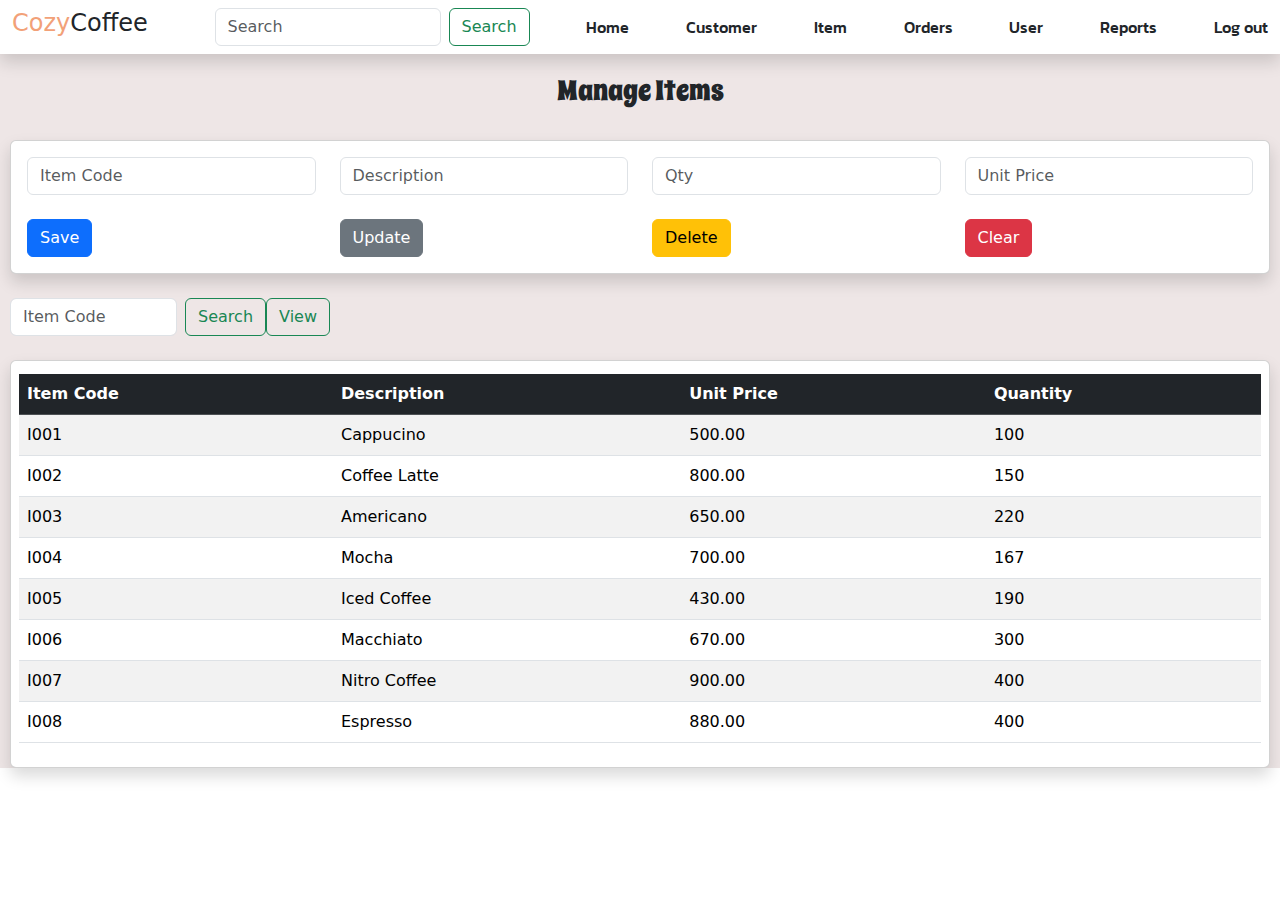
<file: Items/item.html>
<!DOCTYPE html>
<html lang="en">
<head>
    <meta charset="UTF-8">
    <title>Item Page</title>
    <link rel="stylesheet" href="item.css">
    <link rel="preconnect" href="https://fonts.googleapis.com">
    <link rel="preconnect" href="https://fonts.gstatic.com" crossorigin>
    <link href="https://fonts.googleapis.com/css2?family=Kanit:ital,wght@0,100;0,200;0,300;0,400;0,500;0,600;0,700;0,800;0,900;1,100;1,200;1,300;1,400;1,500;1,600;1,700;1,800;1,900&display=swap" rel="stylesheet">
    <link rel="preconnect" href="https://fonts.googleapis.com">
    <link rel="preconnect" href="https://fonts.gstatic.com" crossorigin>
    <link href="https://fonts.googleapis.com/css2?family=Kanit:ital,wght@0,100;0,200;0,300;0,400;0,500;0,600;0,700;0,800;0,900;1,100;1,200;1,300;1,400;1,500;1,600;1,700;1,800;1,900&family=Spicy+Rice&display=swap" rel="stylesheet">
    <link href="https://cdn.jsdelivr.net/npm/bootstrap@5.3.3/dist/css/bootstrap.min.css" rel="stylesheet" integrity="sha384-QWTKZyjpPEjISv5WaRU9OFeRpok6YctnYmDr5pNlyT2bRjXh0JMhjY6hW+ALEwIH" crossorigin="anonymous">
</head>

<body>
<section id="item_content">

    <nav class="navbar shadow" style="background-color: white;">
        <div class="container-fluid">
            <h4 id="shop_name"><span id="first_word">Cozy</span><span id="second_word">Coffee</span></h4>
            <form class="d-flex" role="search">
                <input class="form-control me-2" type="search" placeholder="Search" aria-label="Search">
                <button class="btn btn-outline-success" type="submit">Search</button>
            </form>


            <a class="nav-link" href="/home/main.html">Home</a>
            <a class="nav-link" href="/customer/customer.html">Customer</a>
            <a class="nav-link" href="/Items/item.html">Item</a>
            <a class="nav-link" href="/order/order.html">Orders</a>
            <a class="nav-link" href="/user/user.html">User</a>
            <a class="nav-link" href="/reports/reports.html">Reports</a>
            <a class="nav-link" href="">Log out</a>

        </div>

    </nav>

    <h3 class="text-center" id="item_heading">Manage Items</h3>

    <br>

    <div class="card p-3 shadow" style="background: white">

            <div class="row">
                <div class="col">
                    <input type="text" class="form-control" placeholder="Item Code" aria-label="Item Code">
                </div>
                <div class="col">
                    <input type="text" class="form-control" placeholder="Description" aria-label="Description">
                </div>
                <div class="col">
                    <input type="text" class="form-control" placeholder="Qty" aria-label="Qty">
                </div>
                <div class="col">
                    <input type="text" class="form-control" placeholder="Unit Price" aria-label="Unit Price">
                </div>
            </div>

            <br>

            <div class="row">
                <div class="col">
                    <button type="submit" class="btn btn-primary">Save</button></div>
                <div class="col">
                    <button type="button" class="btn btn-secondary">Update</button>
                </div>
                <div class="col">
                    <button type="button" class="btn btn-warning">Delete</button>
                </div>
                <div class="col">
                    <button type="button" class="btn btn-danger">Clear</button>
                </div>
            </div>
    </div>

    <br>

    <form class="d-flex" role="search" style="width: 20rem">
        <input class="form-control me-2" type="search" placeholder="Item Code" aria-label="Search">
        <button class="btn btn-outline-success" type="submit">Search</button>
        <button type="button" class="btn btn-outline-success">View</button>
    </form>

    <br>

    <div class="card p-2 shadow" style="background: white">
    <div class="table-responsive">
        <table class="table table-striped" id="itemTbl">
            <thead>
            <tr class="table-dark" >
                <th scope="col" >Item Code</th>
                <th scope="col" >Description</th>
                <th scope="col" >Unit Price</th>
                <th scope="col" >Quantity</th>
            </tr>
            </thead>
            <tbody>
            <tr>
                <td>I001</td>
                <td>Cappucino</td>
                <td>500.00</td>
                <td>100</td>
            </tr>
            <tr>
                <td>I002</td>
                <td>Coffee Latte</td>
                <td>800.00</td>
                <td>150</td>
            </tr>
            <tr>
                <td>I003</td>
                <td>Americano</td>
                <td>650.00</td>
                <td>220</td>
            </tr>
            <tr>
                <td>I004</td>
                <td>Mocha</td>
                <td>700.00</td>
                <td>167</td>
            </tr>
            <tr>
                <td>I005</td>
                <td>Iced Coffee</td>
                <td>430.00</td>
                <td>190</td>
            </tr>
            <tr>
                <td>I006</td>
                <td>Macchiato</td>
                <td>670.00</td>
                <td>300</td>
            </tr>
            <tr>
                <td>I007</td>
                <td>Nitro Coffee</td>
                <td>900.00</td>
                <td>400</td>
            </tr>
            <tr>
                <td>I008</td>
                <td>Espresso</td>
                <td>880.00</td>
                <td>400</td>
            </tr>
            </tbody>
        </table>
      </div>
    </div>
</section>

<script src="https://cdn.jsdelivr.net/npm/bootstrap@5.3.3/dist/js/bootstrap.bundle.min.js" integrity="sha384-YvpcrYf0tY3lHB60NNkmXc5s9fDVZLESaAA55NDzOxhy9GkcIdslK1eN7N6jIeHz" crossorigin="anonymous"></script>
</body>
</html>
</file>
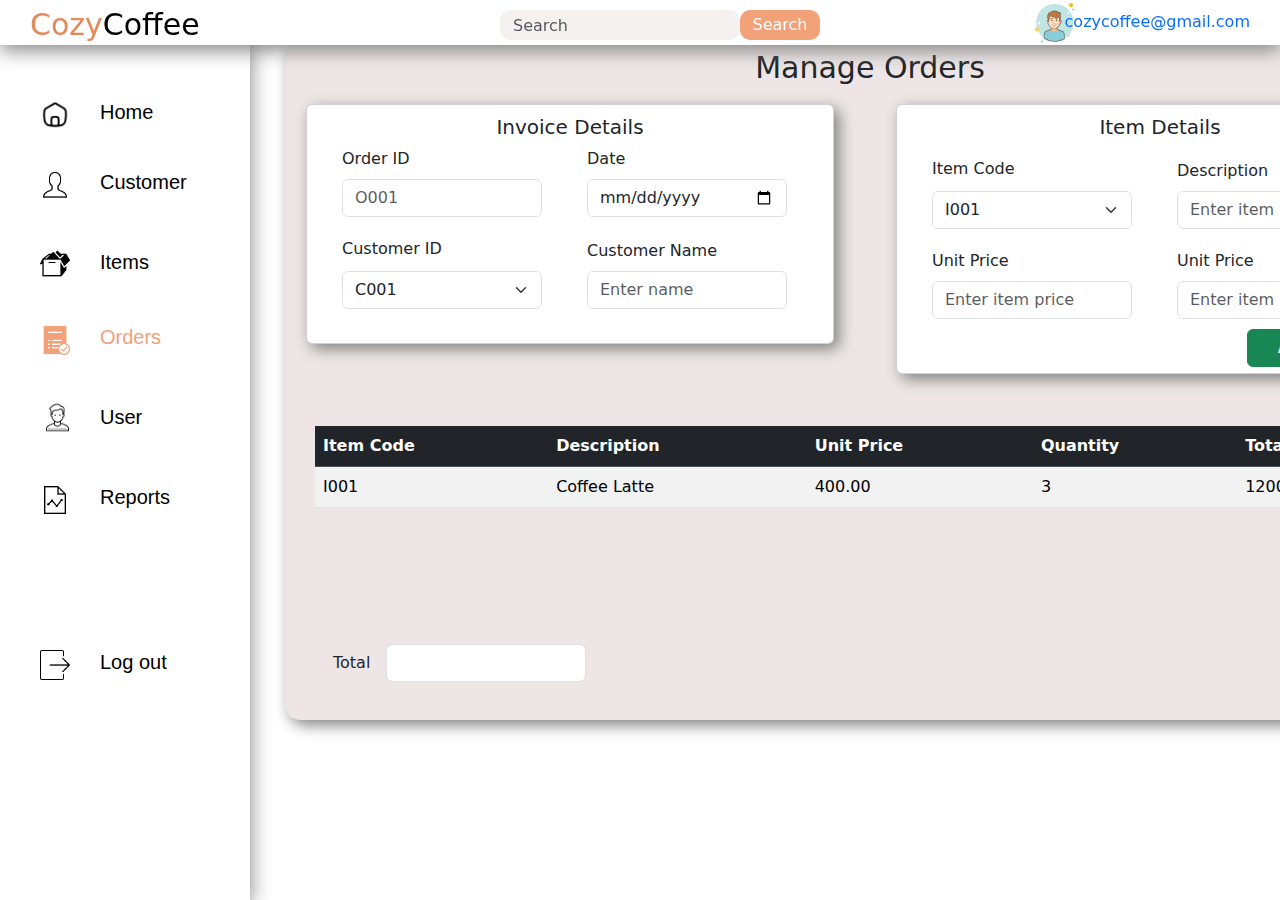
<file: order/order.html>
<!DOCTYPE html>
<html lang="en">
<head>
    <meta charset="UTF-8">
    <title>Order Page</title>
    <link href="https://cdn.jsdelivr.net/npm/bootstrap@5.3.3/dist/css/bootstrap.min.css" rel="stylesheet" integrity="sha384-QWTKZyjpPEjISv5WaRU9OFeRpok6YctnYmDr5pNlyT2bRjXh0JMhjY6hW+ALEwIH" crossorigin="anonymous">
    <link rel="stylesheet" href="order.css">
</head>
<body>

<main>
    <section id="order_page">

        <section>
            <nav class="navbar">
                <h4 id="shop_name"><span id="first_word">Cozy</span><span id="second_word">Coffee</span></h4>
                <div class="container-fluid">
                    <form class="d-flex" role="search">
                        <input class="form-control" type="search" placeholder="Search" aria-label="Search" id="search_field">
                        <button id="search_btn" type="submit">Search</button>
                    </form>
                </div>
            </nav>

            <div>
                <img src="/assets/images/user_img.png" id="user_img">
                <a href="#">
                    <span id="email">cozycoffee@gmail.com</span>
                </a>
            </div>
        </section>

        <aside id="sidebar">
            <div>
                <img src="/assets/images/home_icon2.png" id="home_icon" class="icons">

                <a href="../home/main.html">
                    <h6 id="home_link">Home</h6>
                </a>

            </div>

            <div>
                <img src="/assets/images/customer_icon.png" id="customer_icon" class="icons">
                <a href="../customer/customer.html">
                    <h6 id="customer_link" class="links">Customer</h6>
                </a>
            </div>

            <div>
                <img src="/assets/images/item_icon.png" id="item_icon" class="icons">
                <a href="../Item/item.html">
                    <h6 id="item_link" class="links" >Items</h6>
                </a>
            </div>

            <div>
                <img src="/assets/images/order_icon2.png" id="order_icon" class="icons">
                <a href="../order/order.html">
                    <h6 id="order_link" class="links" >Orders</h6>
                </a>
            </div>

            <div>
                <img src="/assets/images/user_icon.png" id="user_icon" class="icons">
                <a href="../user/user.html">
                    <h6 id="user_link" class="links" >User</h6>
                </a>
            </div>

            <div>
                <img src="/assets/images/report_icon.png" id="report_icon" class="icons">
                <a href="../reports/reports.html">
                    <h6 id="report_link" class="links" >Reports</h6>
                </a>
            </div>

            <div>
                <img src="/assets/images/logout_icon.png" id="logout_icon" class="icons">

                <h6 id="logout_link" class="links" >Log out</h6>

            </div>
        </aside>
        <section id="order_content">

            <h3 class="text-center" id="order_heading">Manage Orders</h3>

            <div style="width: 33rem;" class="card position-absolute top-20 start-0 end-0 m-auto" id="order_form" >
                <h5 class="od_headings" >Invoice Details</h5>
                <label for="orderId" class="form-label" id="odId">Order ID</label>
                <input type="text" class="form-control" id="orderId" aria-describedby="emailHelp" placeholder="O001">
                <label for="date" class="form-label" id="od_date">Date</label>
                <input type="date" class="form-control" id="date" aria-describedby="emailHelp" placeholder="O001">
                <label id="cusId">Customer ID</label>
                <select class="form-select" aria-label="Default select example" id="customerId">
                    <option selected>C001</option>
                    <option value="1">C002</option>
                    <option value="2">C003</option>
                    <option value="3">C004</option>
                </select>
                <label for="customerName" class="form-label" id="cuName">Customer Name</label>
                <input type="text" class="form-control" id="customerName" aria-describedby="emailHelp" placeholder="Enter name">
            </div>

            <div style="width: 33rem;" class="card position-absolute top-20 start-0 end-0 m-auto" id="item_form">
                <h5 class="od_headings">Item Details</h5>
                <label id="iCode">Item Code</label>
                <select class="form-select" aria-label="Default select example" id="itemId">
                    <option selected>I001</option>
                    <option value="1">I002</option>
                    <option value="2">I003</option>
                    <option value="3">I004</option>
                </select>
                <label for="itemName" class="form-label" id="iName">Description</label>
                <input type="text" class="form-control" id="itemName" aria-describedby="emailHelp" placeholder="Enter item name">
                <label for="itemPrice" class="form-label" id="unitPrice">Unit Price</label>
                <input type="text" class="form-control" id="itemPrice" aria-describedby="emailHelp" placeholder="Enter item price">
                <label for="itemQty" class="form-label" id="qty">Unit Price</label>
                <input type="text" class="form-control" id="itemQty" aria-describedby="emailHelp" placeholder="Enter item price">
                <button type="button" class="btn btn-success" id="cartBtn">Add to cart</button>
            </div>

            <table class="table table-striped" id="orderTbl">
                <thead>
                <tr class="table-dark" >
                    <th scope="col" >Item Code</th>
                    <th scope="col" >Description</th>
                    <th scope="col" >Unit Price</th>
                    <th scope="col" >Quantity</th>
                    <th scope="col" >Total</th>
                </tr>
                </thead>
                <tbody>
                <tr>
                    <td>I001</td>
                    <td>Coffee Latte</td>
                    <td>400.00</td>
                    <td>3</td>
                    <td>1200.00</td>
                </tr>
                </tbody>
            </table>

            <div class="row g-3 align-items-center" id="total">
                <div class="col-auto">
                    <label for="inputPassword6" class="col-form-label">Total</label>
                </div>
                <div class="col-auto">
                    <input type="text" id="inputPassword6" class="form-control" aria-describedby="passwordHelpInline">
                </div>
            </div>
            <button type="button" class="btn btn-success" id="placeOrder">Place Order</button>
        </section>
    </section>
</main>
</body>
</html>
</file>
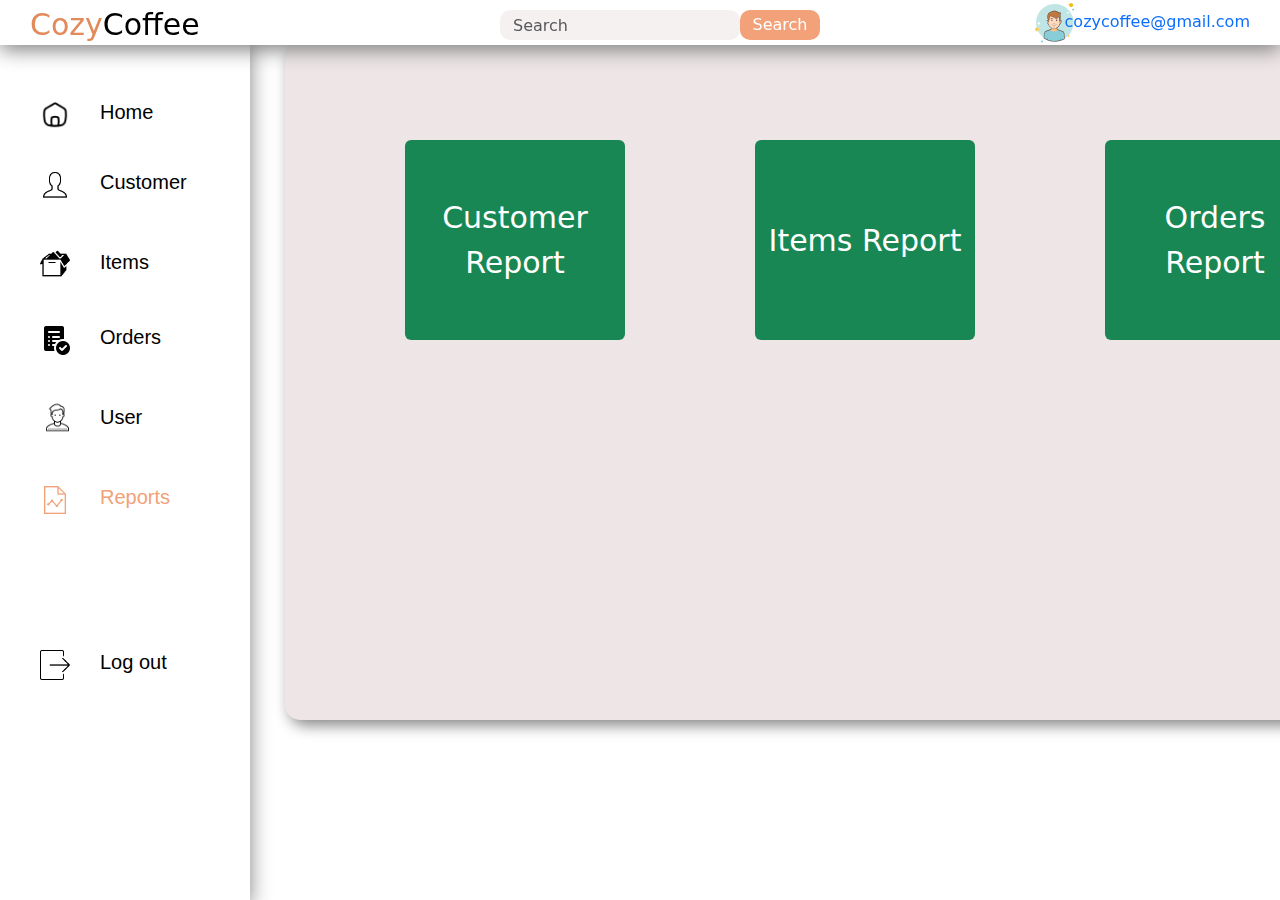
<file: reports/reports.html>
<!DOCTYPE html>
<html lang="en">
<head>
    <meta charset="UTF-8">
    <title>Reports Page</title>
    <link href="https://cdn.jsdelivr.net/npm/bootstrap@5.3.3/dist/css/bootstrap.min.css" rel="stylesheet" integrity="sha384-QWTKZyjpPEjISv5WaRU9OFeRpok6YctnYmDr5pNlyT2bRjXh0JMhjY6hW+ALEwIH" crossorigin="anonymous">
    <link rel="stylesheet" href="reports.css">
</head>
<body>
<main>
    <section id="reports_page">

        <section>
            <nav class="navbar">
                <h4 id="shop_name"><span id="first_word">Cozy</span><span id="second_word">Coffee</span></h4>
                <div class="container-fluid">
                    <form class="d-flex" role="search">
                        <input class="form-control" type="search" placeholder="Search" aria-label="Search" id="search_field">
                        <button id="search_btn" type="submit">Search</button>
                    </form>
                </div>
            </nav>

            <div>
                <img src="/assets/images/user_img.png" id="user_img">
                <a href="#">
                    <span id="email">cozycoffee@gmail.com</span>
                </a>
            </div>
        </section>

        <aside id="sidebar">
            <div>
                <img src="/assets/images/home_icon2.png" id="home_icon" class="icons">

                <h6 id="home_link">Home</h6>

            </div>

            <div>
                <img src="/assets/images/customer_icon.png" id="customer_icon" class="icons">
                <a href="../customer/customer.html">
                    <h6 id="customer_link" class="links">Customer</h6>
                </a>
            </div>

            <div>
                <img src="/assets/images/item_icon.png" id="item_icon" class="icons">
                <a href="../Item/item.html">
                    <h6 id="item_link" class="links" >Items</h6>
                </a>
            </div>

            <div>
                <img src="/assets/images/order_icon.png" id="order_icon" class="icons">
                <a href="../order/order.html">
                    <h6 id="order_link" class="links" >Orders</h6>
                </a>
            </div>

            <div>
                <img src="/assets/images/user_icon.png" id="user_icon" class="icons">
                <a href="../user/user.html">
                    <h6 id="user_link" class="links" >User</h6>
                </a>
            </div>

            <div>
                <img src="/assets/images/report_icon2.png" id="report_icon" class="icons">
                <a href="../reports/reports.html">
                    <h6 id="report_link" class="links" >Reports</h6>
                </a>
            </div>

            <div>
                <img src="/assets/images/logout_icon.png" id="logout_icon" class="icons">

                <h6 id="logout_link" class="links" >Log out</h6>

            </div>
        </aside>

        <section id="report_content">
            <div id="report_cover">
               <button type="button" class="btn btn-success" id="cu_report">Customer Report</button>
                <button type="button" class="btn btn-success" id="item_report">Items Report</button>
                <button type="button" class="btn btn-success" id="order_report">Orders Report</button>
            </div>
        </section>
    </section>
</main>
</body>
</html>
</file>
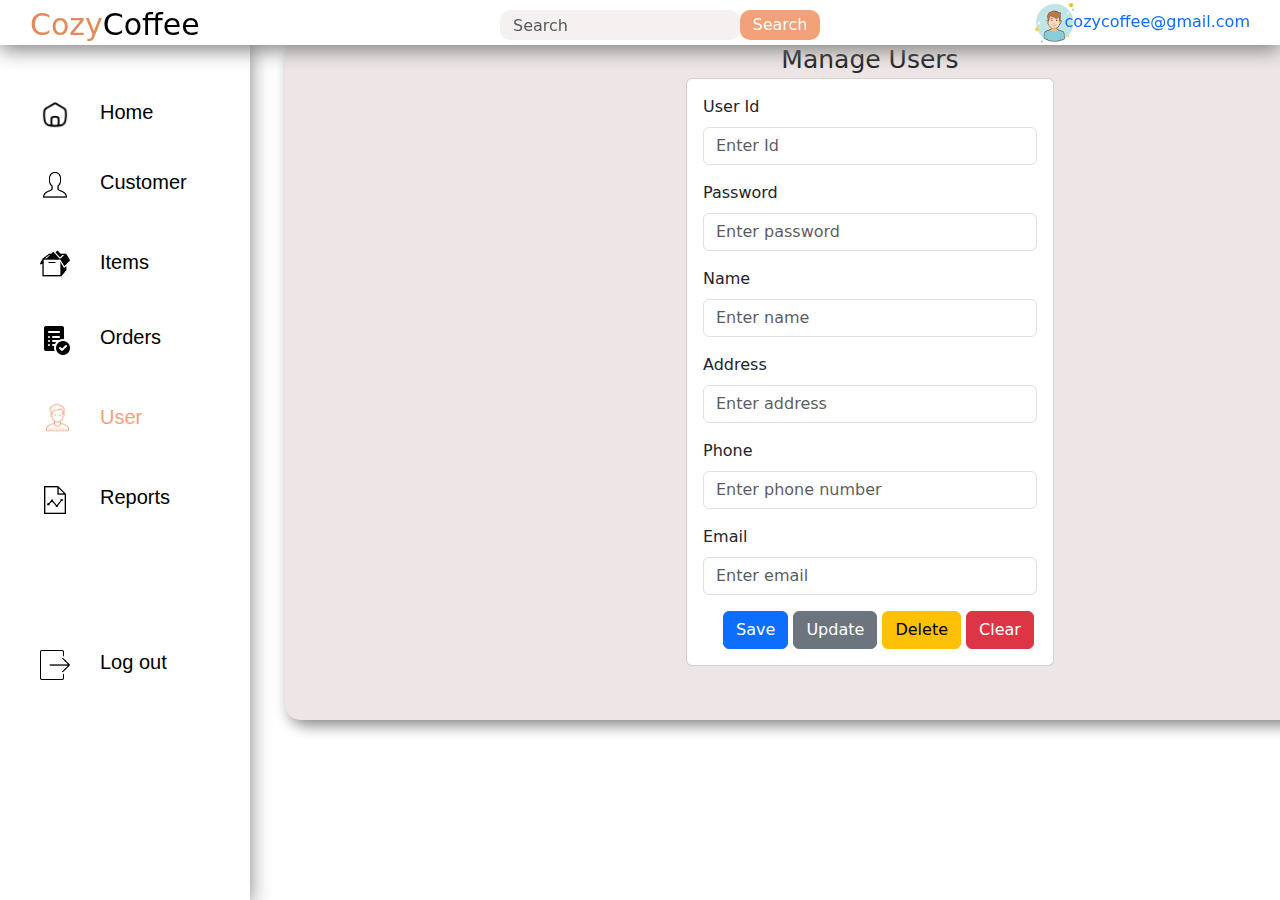
<file: user/user.html>
<!DOCTYPE html>
<html lang="en">
<head>
    <meta charset="UTF-8">
    <title>User Page</title>
    <link href="https://cdn.jsdelivr.net/npm/bootstrap@5.3.3/dist/css/bootstrap.min.css" rel="stylesheet" integrity="sha384-QWTKZyjpPEjISv5WaRU9OFeRpok6YctnYmDr5pNlyT2bRjXh0JMhjY6hW+ALEwIH" crossorigin="anonymous">
    <link rel="stylesheet" href="user.css">
</head>
<body>
<main>
    <section id="user_page">

        <section>
            <nav class="navbar">
                <h4 id="shop_name"><span id="first_word">Cozy</span><span id="second_word">Coffee</span></h4>
                <div class="container-fluid">
                    <form class="d-flex" role="search">
                        <input class="form-control" type="search" placeholder="Search" aria-label="Search" id="search_field">
                        <button id="search_btn" type="submit">Search</button>
                    </form>
                </div>
            </nav>

            <div>
                <img src="/assets/images/user_img.png" id="user_img">
                <a href="#">
                    <span id="email">cozycoffee@gmail.com</span>
                </a>
            </div>
        </section>

        <aside id="sidebar">
            <div>
                <img src="/assets/images/home_icon2.png" id="home_icon" class="icons">
              <a href="../home/main.html">
                <h6 id="home_link">Home</h6>
              </a>
            </div>

            <div>
                <img src="/assets/images/customer_icon.png" id="customer_icon" class="icons">
                <a href="../customer/customer.html">
                    <h6 id="customer_link" class="links">Customer</h6>
                </a>
            </div>

            <div>
                <img src="/assets/images/item_icon.png" id="item_icon" class="icons">
                <a href="../Item/item.html">
                    <h6 id="item_link" class="links" >Items</h6>
                </a>
            </div>

            <div>
                <img src="/assets/images/order_icon.png" id="order_icon" class="icons">
                <a href="../order/order.html">
                    <h6 id="order_link" class="links" >Orders</h6>
                </a>
            </div>

            <div>
                <img src="/assets/images/user_icon2.png" id="user_icon" class="icons">
                <a href="../user/user.html">
                    <h6 id="user_link" class="links" >User</h6>
                </a>
            </div>

            <div>
                <img src="/assets/images/report_icon.png" id="report_icon" class="icons">
                <a href="../reports/reports.html">
                    <h6 id="report_link" class="links" >Reports</h6>
                </a>
            </div>

            <div>
                <img src="/assets/images/logout_icon.png" id="logout_icon" class="icons">

                <h6 id="logout_link" class="links" >Log out</h6>

            </div>
        </aside>

        <section id="user_content">
            <h3 class="text-center" id="user_heading">Manage Users</h3>
            <div style="width: 23rem;" class="card position-absolute top-20 start-0 end-0 m-auto" id="user_form">
                <div class="card-body">
                    <form >

                        <div class="mb-3">
                            <label for="userId" class="form-label">User Id</label>
                            <input type="text" class="form-control" id="userId" aria-describedby="emailHelp" placeholder="Enter Id">
                        </div>

                        <div class="mb-3">
                            <label for="password" class="form-label">Password</label>
                            <input type="password" class="form-control" id="password" aria-describedby="emailHelp" placeholder="Enter password">
                        </div>

                        <div class="mb-3">
                            <label for="name" class="form-label">Name</label>
                            <input type="text" class="form-control" id="name" aria-describedby="emailHelp" placeholder="Enter name">
                        </div>

                        <div class="mb-3">
                            <label for="address" class="form-label">Address</label>
                            <input type="text" class="form-control" id="address" aria-describedby="emailHelp" placeholder="Enter address">
                        </div>

                        <div class="mb-3">
                            <label for="phone" class="form-label">Phone</label>
                            <input type="text" class="form-control" id="phone" aria-describedby="emailHelp" placeholder="Enter phone number">
                        </div>

                        <div class="mb-3">
                            <label for="email" class="form-label">Email</label>
                            <input type="email" class="form-control" id="email2" aria-describedby="emailHelp" placeholder="Enter email">
                        </div>

                        <div id="buttons">
                            <button type="submit" class="btn btn-primary">Save</button>
                            <button type="submit" class="btn btn-secondary">Update</button>
                            <button type="submit" class="btn btn-warning">Delete</button>
                            <button type="submit" class="btn btn-danger">Clear</button>
                        </div>
                    </form>
                </div>
            </div>
        </section>
    </section>
</main>
</body>
</html>
</file>
<file: assets/styles/index.css>
body{
    width: 100vw;
    height: 90vh;
    overflow-x: hidden;
    /*background: linear-gradient(180deg, #ebcdbe, #cf8b69);*/
}
.navbar-brand{
    font-family: "Arimo", sans-serif;
    font-optical-sizing: auto;
    font-weight:700;
    font-style: normal;
}
.backgroundCover{
    margin-top: 70px;
    margin-left: 20px;
    margin-right: 30px;
}
#heading{

    font-family: "Spicy Rice", serif;
    font-weight: 400;
    font-style: normal;
    font-size: 30px;
    background: -webkit-linear-gradient(black,gray);
    -webkit-background-clip: text;
    -webkit-text-fill-color: transparent;
}
#brand_first_word{
    color: #f2a178;
}

.navbar .nav-link:hover{
    color: #f2a178;
}
.card-title{
    font-size: 35px;
}

.countHeading{
    padding-top: 60px;
}
.count{
    padding-top: 20px;
    font-size: 40px;
}
.countSection{
    margin-top: 120px;
    margin-left: 20px;
    margin-right: 20px;
    background: linear-gradient(white,#f2a178);
    box-shadow: 10px 10px 5px gray;
}
.card_cover{
    padding-top: 60px;
    padding-left: 40px;
    padding-right: 40px;
    padding-bottom: 60px;
    /*padding-left: 50px;*/
}
.searchForm{
    display: flex;
}
#details{
    display: grid;
    grid-template-columns: repeat(2,1fr);
}

#order_heading{
    font-family: "Spicy Rice", serif;
    font-weight: 400;
    font-style: normal;
}

.orderTbl{
    padding-left: 20px;
    padding-right: 30px;
    padding-top: 30px;
}
#total{
    /*margin-top: 15px;*/
    padding-right: 10px;
}
#od_buttons{
    display: flex;
    margin-top: 10px;
}
.order_btn{
    height: 40px;
}
.card-body>img{
    height: 90px;
    padding-left: 170px;
}
#order_content{
    background: #eee6e6;
    border-radius: 40px;
}
#customer_content{
    background: #eee6e6;
    border-radius: 40px;
}
#item_content{
    background: #eee6e6;
    border-radius: 40px;
}
#login_content{
    overflow-y: hidden;
}
#logo{
    height: 160px;

}
.order_btn{
    margin-left: 800px;
}
#login_btn{
    background: #f2a178;
    border-color: transparent;
    width: 100%;
}
#heading1{
    color: #f2a178;
    font-size: 30px;
}
.labels{
    color: #f2a178;
}
.cover{
    box-shadow: 2px 2px 15px grey;
    border-radius: 20px;

}
.card{
    border: none;
}
@media (max-width: 500px) {
    body{
        height: 112vh;
    }
    #od_buttons{
        display: block;
    }
    .order_btn{
        margin-top: 30px;
        margin-left: 50px;
    }
}
</file>
<file: customer/customer.css>
body{
    overflow: hidden;
}
.navbar{
    background: white;
    height: 45px;
    width: 100vw;
    box-shadow: 0px 5px 20px grey;
    position: fixed;
    top: 0;
    z-index: 10;
}
.d-flex{
    position: absolute;
    left: 500px;
    top: 10px;
}
.form-control{
    width: 100px;
    height: 30px;
    border-radius: 10px;
    background: #f5f1f1;
    border-color: transparent;
}
#search_btn{
    background: #f2a178;
    color: white;
    border-color: transparent;
    width: 80px;
    border-radius: 10px;
}
#user_img{
    height: 50px;
    position: absolute;
    right: 200px;
    top: -2px;
    z-index: 12;
}
#email{
    position: absolute;
    right: 30px;
    top: 10px;
    z-index: 12;
}
#sidebar{
    background: white;
    color: white;
    width: 250px;
    box-shadow: 0px 5px 20px grey;
    position: absolute;
    top: 0;
    bottom: 0;
}
.icons{
    position: absolute;
    left: 40px;
    height: 30px;
}
#home_icon{
    top: 100px;

}

#home_link{
    color: black;
    position: absolute;
    top: 100px;
    left: 100px;
    font-size: 20px;
    font-family: "Afacad Flux", sans-serif;
    font-optical-sizing: auto;
    font-weight: 280;
}
#customer_icon{
    top: 170px;

}
.links{
    color: black;
    position: absolute;
    font-size: 20px;
    font-family: "Afacad Flux", sans-serif;
    font-optical-sizing: auto;
    left: 100px;
    font-weight: 280;
}
#customer_link{
    top: 170px;
    color: #f2a178;

}
#item_icon{
    top: 250px;
}
#item_link{

    top: 250px;
}
#order_icon{
    top: 325px;
}
#order_link{
    top: 325px;
}
#user_icon{
    top: 400px;
    height: 35px;
}
#user_link{
    top: 405px;
}
#report_icon{
    top: 485px;
}
#report_link{
    top: 485px;
}
#logout_icon{
    top: 650px;
}
#logout_link{
    top: 650px;
}
#shop_name{
    width: fit-content;
    position: absolute;
    left: 30px;
    top: 06px;
    font-size: 30px;
}
#first_word{
    color: #e28a59;
}
#second_word{
    color: black;
}
#home_content{
    width: 1170px;
    height: 680px;
    position: absolute;
    left: 285px;
    top: 65px;
    border-radius: 15px;
    box-shadow: 5px 5px 15px grey;
    background: #eee6e6;
}
#customer_form{
    transform: translate(-380px,100px);
}
#buttons{
    transform: translateX(20px);
}
#cu_heading{
    transform: translateY(20px);
    font-size: 30px;
}
#cid_search{
    width: 250px;
}
#cid_form{
    position: absolute;
    left: 730px;
    top: 170px;
}
#customerTbl{
    width: 700px;
    position: absolute;
    right: 65px;
    top: 240px;
}
#customer_table>th{
    background: #f2a178;
}
@media (max-width: 1440px) {
    #customerTbl {
        left: 750px;
        width: 600px;
    }

    #home_content {
        width: 1120px;
    }

    #customer_form {
        transform: translate(-320px, 120px);
    }
}
@media all and (max-width: 1024px){
    #navigation{
        width: 1024px;
    }
    #home_content{
        width: 750px;
    }
    #customer_form{
        width: 300px;
        height: 375px;
        transform: translate(10px,30px);
    }
    #cid_form{
        top: 530px;
        left: 500px;
    }
    #buttons{
        transform: translate(15px,-25px);
    }
    #customerTbl>tbody>tr:nth-child(3){
        display: none;
    }
    #customerTbl>tbody>tr:nth-child(4){
        display: none;
    }
    #customerTbl>tbody>tr:nth-child(5){
        display: none;
    }
    #customerTbl>tbody>tr:nth-child(6){
        display: none;
    }
    #customerTbl>tbody>tr:nth-child(7){
        display: none;
    }
    #customerTbl>tbody>tr:nth-child(8){
        display: none;
    }
    #customerTbl{
        top: 590px;
        left: 360px;
    }
    .d-flex{
        left: 300px;
    }
    #logo_field{
        position: absolute;
        right: 50px;
        top: 2px;
    }
}
@media all and (max-width: 768px) {
    #home_content{
        width: 300px;
    }
}
/* Tablet landscape (between 768px and 1024px) */
/*@media (max-width: 1024px) and (min-width: 768px) {*/
/*    #home_content {*/
/*        width: 80%;*/
/*        left: 200px;*/
/*        top: 50px;*/
/*    }*/

/*    #sidebar {*/
/*        width: 180px;*/
/*    }*/

/*    .icons {*/
/*        left: 20px;*/
/*    }*/

/*    .links {*/
/*        font-size: 14px;*/
/*        left: 60px;*/
/*    }*/

/*    #shop_name {*/
/*        font-size: 24px;*/
/*        left: 10px;*/
/*    }*/

/*    #user_img, #email {*/
/*        right: 60px;*/
/*        top: 5px;*/
/*        height: 40px;*/
/*    }*/

/*    #cid_form {*/
/*        right: 30px;*/
/*        top: 100px;*/
/*    }*/

/*    #customerTbl {*/
/*        width: 85%;*/
/*        right: 50px;*/
/*        top: 250px;*/
/*    }*/

/*    #customer_form {*/
/*        transform: translate(-100px, 100px);*/
/*    }*/
/*}*/

/*!* Tablet portrait (between 600px and 768px) *!*/
/*@media (max-width: 768px) and (min-width: 600px) {*/
/*    #home_content {*/
/*        width: 90%;*/
/*        left: 180px;*/
/*        top: 50px;*/
/*    }*/

/*    #sidebar {*/
/*        width: 150px;*/
/*    }*/

/*    .icons {*/
/*        left: 10px;*/
/*    }*/

/*    .links {*/
/*        font-size: 12px;*/
/*        left: 50px;*/
/*    }*/

/*    #shop_name {*/
/*        font-size: 20px;*/
/*        left: 10px;*/
/*    }*/

/*    #user_img, #email {*/
/*        display: none;*/
/*    }*/

/*    #cid_form {*/
/*        left: 20px;*/
/*        top: 90px;*/
/*    }*/

/*    #customerTbl {*/
/*        width: 95%;*/
/*        right: 20px;*/
/*        top: 230px;*/
/*    }*/

/*    #customer_form {*/
/*        transform: translate(-50px, 90px);*/
/*    }*/

/*    #buttons {*/
/*        transform: translateX(0);*/
/*    }*/
/*}*/
/*!* Mobile screens (max-width: 600px) *!*/
/*@media (max-width: 600px) {*/
/*    !* Main content area *!*/
/*    #home_content {*/
/*        width: 100%;*/
/*        left: 0;*/
/*        top: 40px;*/
/*        padding: 15px;*/
/*    }*/

/*    !* Sidebar adjustments *!*/
/*    #sidebar {*/
/*        width: 120px;*/
/*    }*/

/*    .icons {*/
/*        left: 5px;*/
/*    }*/

/*    .links {*/
/*        font-size: 12px;*/
/*        left: 45px;*/
/*    }*/

/*    #shop_name {*/
/*        font-size: 18px;*/
/*        left: 5px;*/
/*    }*/

/*    !* Hide user image and email on mobile *!*/
/*    #user_img, #email {*/
/*        display: none;*/
/*    }*/

/*    !* Form and buttons *!*/
/*    #customer_form {*/
/*        width: 100%;*/
/*        transform: translate(0, 80px);*/
/*    }*/

/*    #buttons {*/
/*        text-align: center;*/
/*        transform: translateX(0);*/
/*    }*/

/*    !* Customer table adjustments *!*/
/*    #customerTbl {*/
/*        width: 100%;*/
/*        font-size: 12px;*/
/*        margin-top: 50px;*/
/*    }*/

/*    !* Customer ID search *!*/
/*    #cid_search {*/
/*        width: 100%;*/
/*    }*/

/*    #cid_form {*/
/*        width: 90%;*/
/*        left: 10px;*/
/*        top: 70px;*/
/*    }*/
/*}*/
</file>
<file: home/home.css>
#first_word{
    color: #f2a178;
}

body {
    overflow-x: hidden;
}
.navbar .nav-link:hover{
    color: #f2a178;
}
.navbar .nav-link{
    font-family: "Kanit", sans-serif;
    font-weight: 500;
    font-style: normal;
}
#home_content{
    background: #eee6e6;
}
.card-group{
    padding-top: 50px;
    padding-bottom: 520px;
}
.card{
    margin-left: 30px;
    margin-right: 30px;

}
#dashboard_heading{
    margin-top: 30px;
    font-family: "Spicy Rice", serif;
    font-weight: 400;
    font-style: normal;
}
.card-title{
    font-size: 30px;

}
</file>
<file: Item/item.css>
body{
    overflow: hidden;
}
.navbar{
    background: white;
    height: 45px;
    width: 100vw;
    box-shadow: 0px 5px 20px grey;
    position: fixed;
    top: 0;
    z-index: 10;
}
.d-flex{
    position: absolute;
    left: 500px;
    top: 10px;
}
#search_field{
    width: 240px;
    height: 30px;
    border-radius: 10px;
    background: #f5f1f1;
    border-color: transparent;
}
#search_btn{
    background: #f2a178;
    color: white;
    border-color: transparent;
    width: 80px;
    border-radius: 10px;
}
#user_img{
    height: 50px;
    position: absolute;
    right: 200px;
    top: -2px;
    z-index: 12;
}
#email{
    position: absolute;
    right: 30px;
    top: 10px;
    z-index: 12;
}

#sidebar{
    background: white;
    color: white;
    width: 250px;
    box-shadow: 0px 5px 20px grey;
    position: absolute;
    top: 0;
    bottom: 0;
}
.icons{
    position: absolute;
    left: 40px;
    height: 30px;
}
#home_icon{
    top: 100px;

}

#home_link{
    color: black;
    position: absolute;
    top: 100px;
    left: 100px;
    font-size: 20px;
    font-family: "Afacad Flux", sans-serif;
    font-optical-sizing: auto;
}
#customer_icon{
    top: 170px;

}
.links{
    color: black;
    position: absolute;
    font-size: 20px;
    font-family: "Afacad Flux", sans-serif;
    font-optical-sizing: auto;
    left: 100px;
    font-weight: 280;
}
#customer_link{
    top: 170px;


}
#item_icon{
    top: 250px;
}
#item_link{
    top: 250px;
    color: #f2a178;
}
#order_icon{
    top: 325px;
}
#order_link{
    top: 325px;
}
#user_icon{
    top: 400px;
    height: 35px;
}
#user_link{
    top: 405px;
}
#report_icon{
    top: 485px;
}
#report_link{
    top: 485px;
}
#logout_icon{
    top: 650px;
}
#logout_link{
    top: 650px;
}
#shop_name{
    width: fit-content;
    position: absolute;
    left: 30px;
    top: 07px;
    font-size: 30px;
}
#first_word{
    color: #e28a59;
}
#second_word{
    color: black;
}
#item_content{
    width: 1170px;
    height: 680px;
    position: absolute;
    left: 285px;
    top: 40px;
    border-radius: 15px;
    box-shadow: 5px 5px 15px grey;
    background: #eee6e6;
}
#item_heading {
    transform: translateY(20px);
    font-size: 30px;

}
#item_form{
    transform: translate(-380px,100px);
}
#buttons{
    transform: translateX(20px);
}
#icode_search{
    width: 300px;
}
#icode_form{
    position: absolute;
    left: 720px;
    top: 130px;
}
#itemTbl{
    width: 700px;
    position: absolute;
    right: 65px;
    top: 200px;
}
/* Desktop screens (min-width: 1024px) */
@media (min-width: 1024px) {
    #item_content {
        width: 1170px;
        left: 285px;
    }


}

/* Tablet screens (min-width: 601px and max-width: 1023px) */
@media (min-width: 601px) and (max-width: 1023px) {
    #item_content {
        width: 90%;
        left: 5%;
    }

    #sidebar {
        width: 200px;
    }

    #search_field {
        width: 200px;
    }

    #itemTbl {
        width: 100%; /* Make table responsive */
    }

    #icode_search {
        width: 100%;
    }

    /* Other tablet-specific styles can be added here */
}

/* Mobile screens (max-width: 600px) */
@media (max-width: 600px) {
    #item_content {
        width: 100%;
        left: 0;
    }

    #sidebar {
        width: 100px;
        position: fixed; /* Fixed positioning */
    }

    .icons {
        height: 25px; /* Smaller icons */
    }

    .links {
        font-size: 16px; /* Smaller text for links */
    }

    #buttons {
        display: flex; /* Flexbox for button layout */
        flex-direction: column; /* Stack buttons vertically */
        align-items: center; /* Center buttons */
        transform: translateX(0); /* Reset transform */
    }

    #itemTbl {
        width: 100%;
        font-size: 12px;
    }

    #icode_search {
        width: 90%;
        margin: auto;
    }

    #user_img,
    #email {
        display: none; /* Hide user image and email on mobile */
    }
}
</file>
<file: Items/item.css>
#first_word{
    color: #f2a178;
}

body {
    overflow-x: hidden;
}
.navbar .nav-link:hover{
    color: #f2a178;
}
.navbar .nav-link{
    font-family: "Kanit", sans-serif;
    font-weight: 500;
    font-style: normal;
}
#item_content{
    background: #eee6e6;
}
.card{
    margin-left: 10px;
    margin-right: 10px;
}
#itemTbl{
    margin-top: 5px;
}
.d-flex{
    margin-left: 10px;
}
#item_heading{
    margin-top: 20px;
    font-family: "Spicy Rice", serif;
    font-weight: 400;
    font-style: normal;
}
@media all and (max-width: 1024px){
    .navbar .nav-link{
        padding-left: 3px;
    }
}
</file>
<file: order/order.css>
body{
    overflow: hidden;
}
.navbar{
    background: white;
    height: 45px;
    width: 100vw;
    box-shadow: 0px 5px 20px grey;
    position: fixed;
    top: 0;
    z-index: 10;
}
.d-flex{
    position: absolute;
    left: 500px;
    top: 10px;
}
#search_field{
    width: 240px;
    height: 30px;
    border-radius: 10px;
    background: #f5f1f1;
    border-color: transparent;
}
#search_btn{
    background: #f2a178;
    color: white;
    border-color: transparent;
    width: 80px;
    border-radius: 10px;
}
#user_img{
    height: 50px;
    position: absolute;
    right: 200px;
    top: -2px;
    z-index: 12;
}
#email{
    position: absolute;
    right: 30px;
    top: 10px;
    z-index: 12;
}
#sidebar{
    background: white;
    color: white;
    width: 250px;
    box-shadow: 0px 5px 20px grey;
    position: absolute;
    top: 0;
    bottom: 0;
}
.icons{
    position: absolute;
    left: 40px;
    height: 30px;
}
#home_icon{
    top: 100px;

}

#home_link{
    color: black;
    position: absolute;
    top: 100px;
    left: 100px;
    font-size: 20px;
    font-family: "Afacad Flux", sans-serif;
    font-optical-sizing: auto;
    font-weight: 280;
}
#customer_icon{
    top: 170px;

}
.links{
    color: black;
    position: absolute;
    font-size: 20px;
    font-family: "Afacad Flux", sans-serif;
    font-optical-sizing: auto;
    left: 100px;
    font-weight: 280;
}
#customer_link{
    top: 170px;


}
#item_icon{
    top: 250px;
}
#item_link{

    top: 250px;
}
#order_icon{
    top: 325px;
}
#order_link{
    top: 325px;
    color: #f2a178;
}
#user_icon{
    top: 400px;
    height: 35px;
}
#user_link{
    top: 405px;
}
#report_icon{
    top: 485px;
}
#report_link{
    top: 485px;
}
#logout_icon{
    top: 650px;
}
#logout_link{
    top: 650px;
}
#shop_name{
    width: fit-content;
    position: absolute;
    left: 30px;
    top: 07px;
    font-size: 30px;
}
#first_word{
    color: #e28a59;
}
#second_word{
    color: black;
}
#order_content{
    width: 1170px;
    height: 680px;
    position: absolute;
    left: 285px;
    top: 40px;
    border-radius: 15px;
    box-shadow: 5px 5px 15px grey;
    background: #eee6e6;

}
#order_form{
    box-shadow: 5px 5px 15px grey;
    height: 240px;
    transform: translate(-300px,20px);

}
#item_form{
    box-shadow: 5px 5px 15px grey;
    height: 270px;
    transform: translate(290px,20px);
}
#order_heading{
    transform: translateY(10px);
    font-size: 30px;
    z-index: 10;
}
.od_headings{
    transform: translateY(10px);
    text-align: center;
}
.form-control{
    width: 200px;
}
#odId{
    margin-left: 35px;
    margin-top: 10px;
}
#orderId{
    margin-left: 35px;
}
#od_date{
    margin-left: 280px;
    margin-top: -70px;
}
#date{
    margin-left: 280px;
}
#cusId{
    margin-left: 35px;
    margin-top: 20px;
}
#customerId{
    width: 200px;
    margin-left: 35px;
    margin-top: 10px;
}
#cuName{
    margin-left: 280px;
    margin-top: -70px;
}
#customerName{
    margin-left: 280px;
}
#iCode{
    margin-left: 35px;
    margin-top: 20px;
}
#itemId{
    margin-left: 35px;
    width: 200px;
    margin-top: 10px;
}
#iName{
    margin-left: 280px;
    margin-top: -70px;
}
#itemName{
    margin-left: 280px;
}
#unitPrice{
    margin-left: 35px;
    margin-top: 20px;
}
#itemPrice{
    margin-left: 35px;
}
#qty{
    margin-left: 280px;
    margin-top: -70px;
}
#itemQty{
    margin-left: 280px;
}
#cartBtn{
    width: 150px;
    margin-left: 350px;
    margin-top: 10px;
}
#orderTbl{
    width: 1100px;
    margin-top: 350px;
    margin-left: 30px;
}
#total{
    margin-left: 40px;
    margin-top: 120px;
}
#placeOrder{
    background: #e28a59;
    border-color: transparent;
    margin-left: 1000px;
    margin-top: -70px;
}
/* Media queries for responsiveness */
@media (max-width: 1200px) {
    #order_content {
        width: calc(100% - 50px);
        left: 50px;
    }

    #order_form,
    #item_form {
        width: calc(100% - 50px);
        margin: 0 20px;
    }

    #orderTbl {
        width: calc(100% - 40px);
        margin: 20px;
    }
}

@media (max-width: 768px) {
    #sidebar {
        width: 200px;
    }

    #order_content {
        left: 200px;
        width: calc(100% - 200px);
    }

    .d-flex {
        left: 40%;
        transform: translateX(-50%);
    }

    #user_img {
        height: 40px;
    }

    .links {
        font-size: 16px;
    }

    #placeOrder {
        margin-left: auto;
        margin-right: 20px;
    }
}

@media (max-width: 480px) {
    #sidebar {
        width: 100px;
    }

    #order_content {
        left: 100px;
        width: calc(100% - 100px);
    }

    .links {
        font-size: 14px;
    }

    #search_field {
        width: 100px;
    }

    #search_btn {
        width: 60px;
    }

    #order_heading {
        font-size: 24px;
    }

    #total {
        margin-top: 20px;
    }

    #placeOrder {
        margin-left: 0;
        margin-top: 20px;
    }
}
</file>
<file: reports/reports.css>
body{
    overflow: hidden;
}
.navbar{
    background: white;
    height: 45px;
    width: 100vw;
    box-shadow: 0px 5px 20px grey;
    position: fixed;
    top: 0;
    z-index: 10;
}
.d-flex{
    position: absolute;
    left: 500px;
    top: 10px;
}
#search_field{
    width: 240px;
    height: 30px;
    border-radius: 10px;
    background: #f5f1f1;
    border-color: transparent;
}
#search_btn{
    background: #f2a178;
    color: white;
    border-color: transparent;
    width: 80px;
    border-radius: 10px;
}
#user_img{
    height: 50px;
    position: absolute;
    right: 200px;
    top: -2px;
    z-index: 12;
}
#email{
    position: absolute;
    right: 30px;
    top: 10px;
    z-index: 12;
}

#sidebar{
    background: white;
    color: white;
    width: 250px;
    box-shadow: 0px 5px 20px grey;
    position: absolute;
    top: 0;
    bottom: 0;
}
.icons{
    position: absolute;
    left: 40px;
    height: 30px;
}
#home_icon{
    top: 100px;

}

#home_link{
    color: black;
    position: absolute;
    top: 100px;
    left: 100px;
    font-size: 20px;
    font-family: "Afacad Flux", sans-serif;
    font-optical-sizing: auto;
    font-weight: 280;
}
#customer_icon{
    top: 170px;

}
.links{
    color: black;
    position: absolute;
    font-size: 20px;
    font-family: "Afacad Flux", sans-serif;
    font-optical-sizing: auto;
    left: 100px;
    font-weight: 280;
}
#customer_link{
    top: 170px;

}
#item_icon{
    top: 250px;
}
#item_link{

    top: 250px;
}
#order_icon{
    top: 325px;
}
#order_link{
    top: 325px;
}
#user_icon{
    top: 400px;
    height: 35px;
}
#user_link{
    top: 405px;
}
#report_icon{
    top: 485px;
}
#report_link{
    top: 485px;
    color: #f2a178;
}
#logout_icon{
    top: 650px;
}
#logout_link{
    top: 650px;
}
#shop_name{
    width: fit-content;
    position: absolute;
    left: 30px;
    top: 07px;
    font-size: 30px;
}
#first_word{
    color: #e28a59;
}
#second_word{
    color: black;
}
#report_content{
    width: 1170px;
    height: 680px;
    position: absolute;
    left: 285px;
    top: 40px;
    border-radius: 15px;
    box-shadow: 5px 5px 15px grey;
    background: #eee6e6;
}
#cu_report{
    width: 220px;
    height: 200px;
    font-size: 30px;
    border-color: transparent;
}
#item_report{
    width: 220px;
    height: 200px;
    font-size: 30px;
    border-color: transparent;
}
#order_report{
    width: 220px;
    height: 200px;
    font-size: 30px;
    border-color: transparent;
}
#report_cover{
    display: grid;
    grid-template-columns: repeat(3,1fr);
    margin-left: 120px;
    margin-top: 100px;

}
</file>
<file: user/user.css>
body{
    overflow: hidden;
}
.navbar{
    background: white;
    height: 45px;
    width: 100vw;
    box-shadow: 0px 5px 20px grey;
    position: fixed;
    top: 0;
    z-index: 10;
}
.d-flex{
    position: absolute;
    left: 500px;
    top: 10px;
}
#search_field{
    width: 240px;
    height: 30px;
    border-radius: 10px;
    background: #f5f1f1;
    border-color: transparent;
}
#search_btn{
    background: #f2a178;
    color: white;
    border-color: transparent;
    width: 80px;
    border-radius: 10px;
}
#user_img{
    height: 50px;
    position: absolute;
    right: 200px;
    top: -2px;
    z-index: 12;
}
#email{
    position: absolute;
    right: 30px;
    top: 10px;
    z-index: 12;
}

#sidebar{
    background: white;
    color: white;
    width: 250px;
    box-shadow: 0px 5px 20px grey;
    position: absolute;
    top: 0;
    bottom: 0;
}
.icons{
    position: absolute;
    left: 40px;
    height: 30px;
}
#home_icon{
    top: 100px;

}

#home_link{
    color: black;
    position: absolute;
    top: 100px;
    left: 100px;
    font-size: 20px;
    font-family: "Afacad Flux", sans-serif;
    font-optical-sizing: auto;
    font-weight: 280;
}
#customer_icon{
    top: 170px;

}
.links{
    color: black;
    position: absolute;
    font-size: 20px;
    font-family: "Afacad Flux", sans-serif;
    font-optical-sizing: auto;
    left: 100px;
    font-weight: 280;
}
#customer_link{
    top: 170px;


}
#item_icon{
    top: 250px;
}
#item_link{

    top: 250px;
}
#order_icon{
    top: 325px;
}
#order_link{
    top: 325px;
}
#user_icon{
    top: 400px;
    height: 35px;
}
#user_link{
    top: 405px;
    color: #f2a178;
}
#report_icon{
    top: 485px;
}
#report_link{
    top: 485px;
}
#logout_icon{
    top: 650px;
}
#logout_link{
    top: 650px;
}
#shop_name{
    width: fit-content;
    position: absolute;
    left: 30px;
    top: 07px;
    font-size: 30px;
}
#first_word{
    color: #e28a59;
}
#second_word{
    color: black;
}
#user_content{
    width: 1170px;
    height: 680px;
    position: absolute;
    left: 285px;
    top: 40px;
    border-radius: 15px;
    box-shadow: 5px 5px 15px grey;
    background: #eee6e6;
}
#buttons{
    transform: translateX(20px);
}
#user_heading{
    transform: translateY(5px);
    font-size: 25px;
}
/* Media queries for responsiveness */
@media (max-width: 1200px) {
    .d-flex {
        left: 300px;
    }

    #user_content {
        width: calc(100% - 320px);
        left: 250px;
    }

    #search_field {
        width: 180px;
    }

    #search_btn {
        width: 70px;
    }

    #user_img {
        height: 45px;
    }
}

@media (max-width: 768px) {
    #sidebar {
        width: 200px;
    }

    #user_content {
        left: 200px;
        width: calc(100% - 200px);
    }

    .d-flex {
        left: 50%;
        transform: translateX(-50%);
    }

    #email {
        font-size: 14px;
    }

    .links {
        font-size: 18px;
    }

    #buttons {
        transform: translateX(0);
        margin-top: 10px;
    }
}

@media (max-width: 480px) {
    #sidebar {
        width: 150px;
    }

    #user_content {
        left: 150px;
        width: calc(100% - 150px);
    }

    #shop_name {
        font-size: 24px;
    }

    #search_field {
        width: 100px;
    }

    #search_btn {
        width: 50px;
    }

    #user_heading {
        font-size: 20px;
    }

    .links {
        font-size: 16px;
    }
}
</file>
